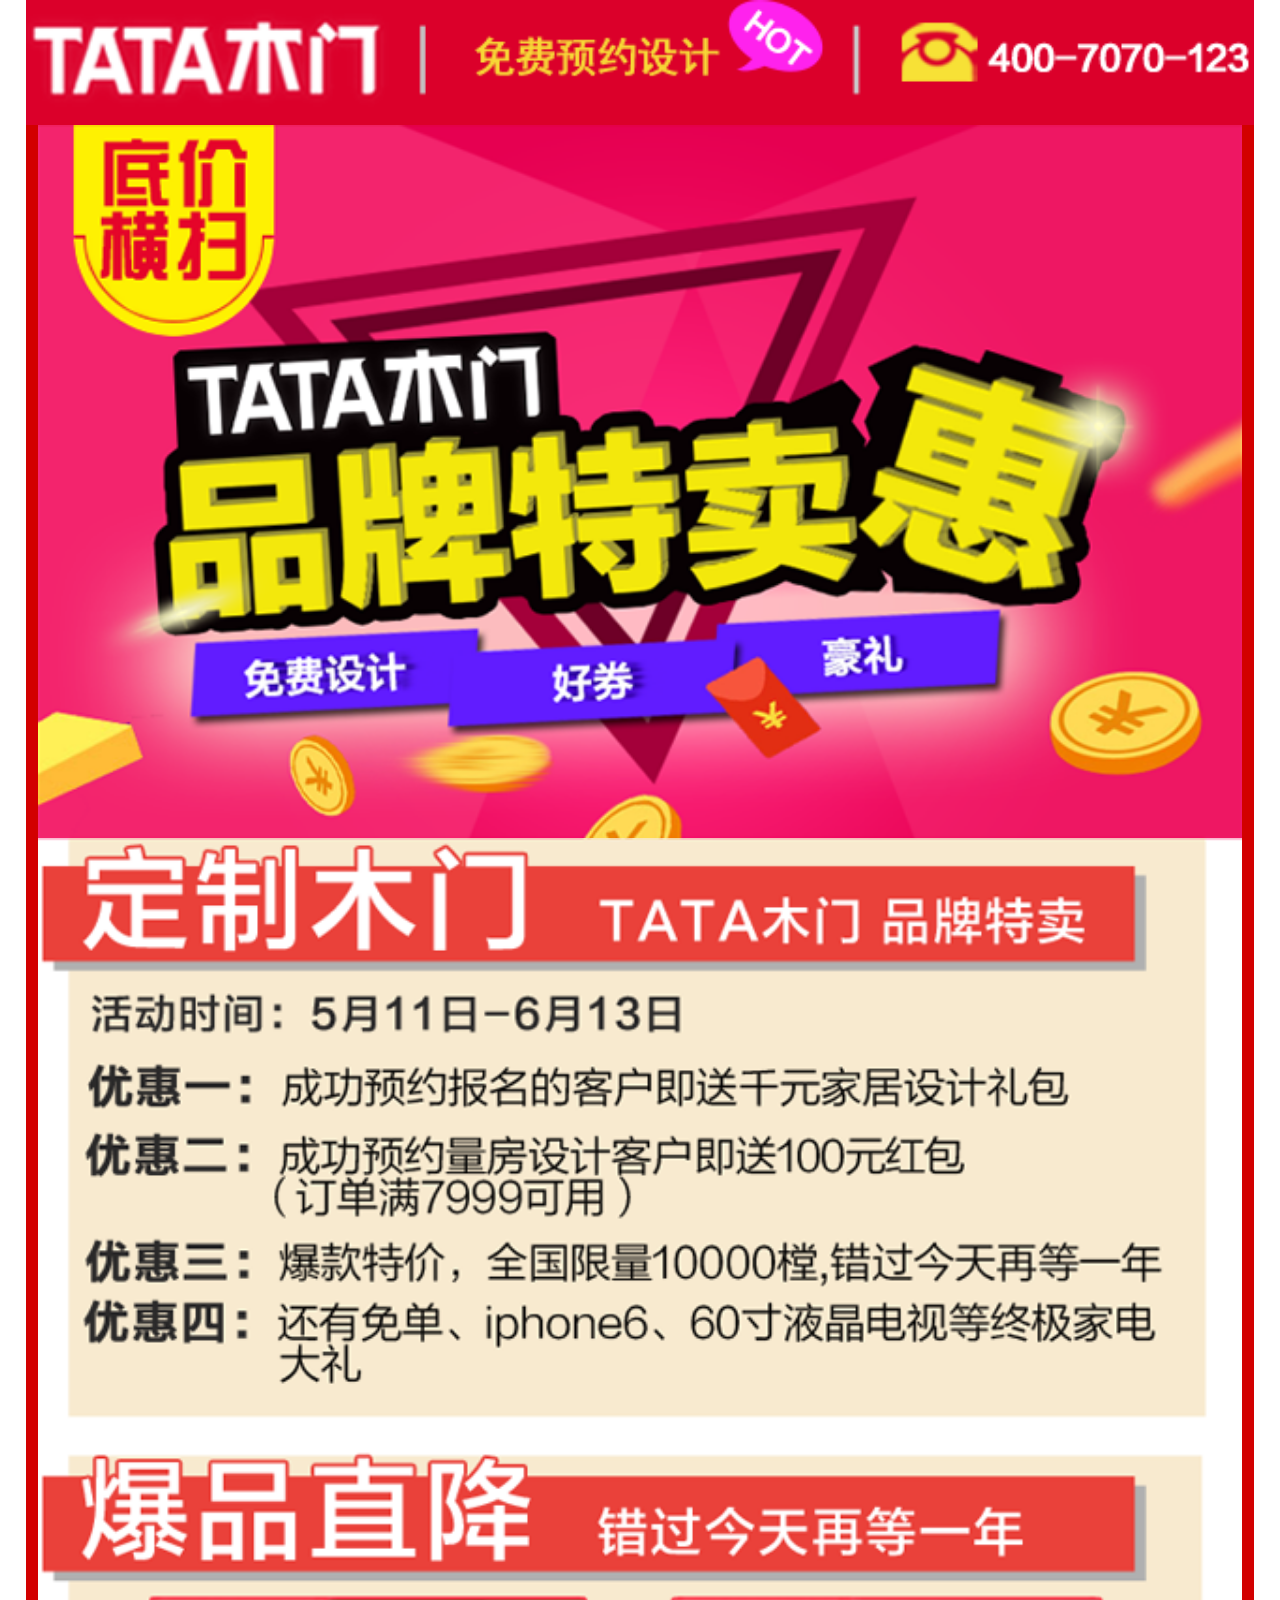
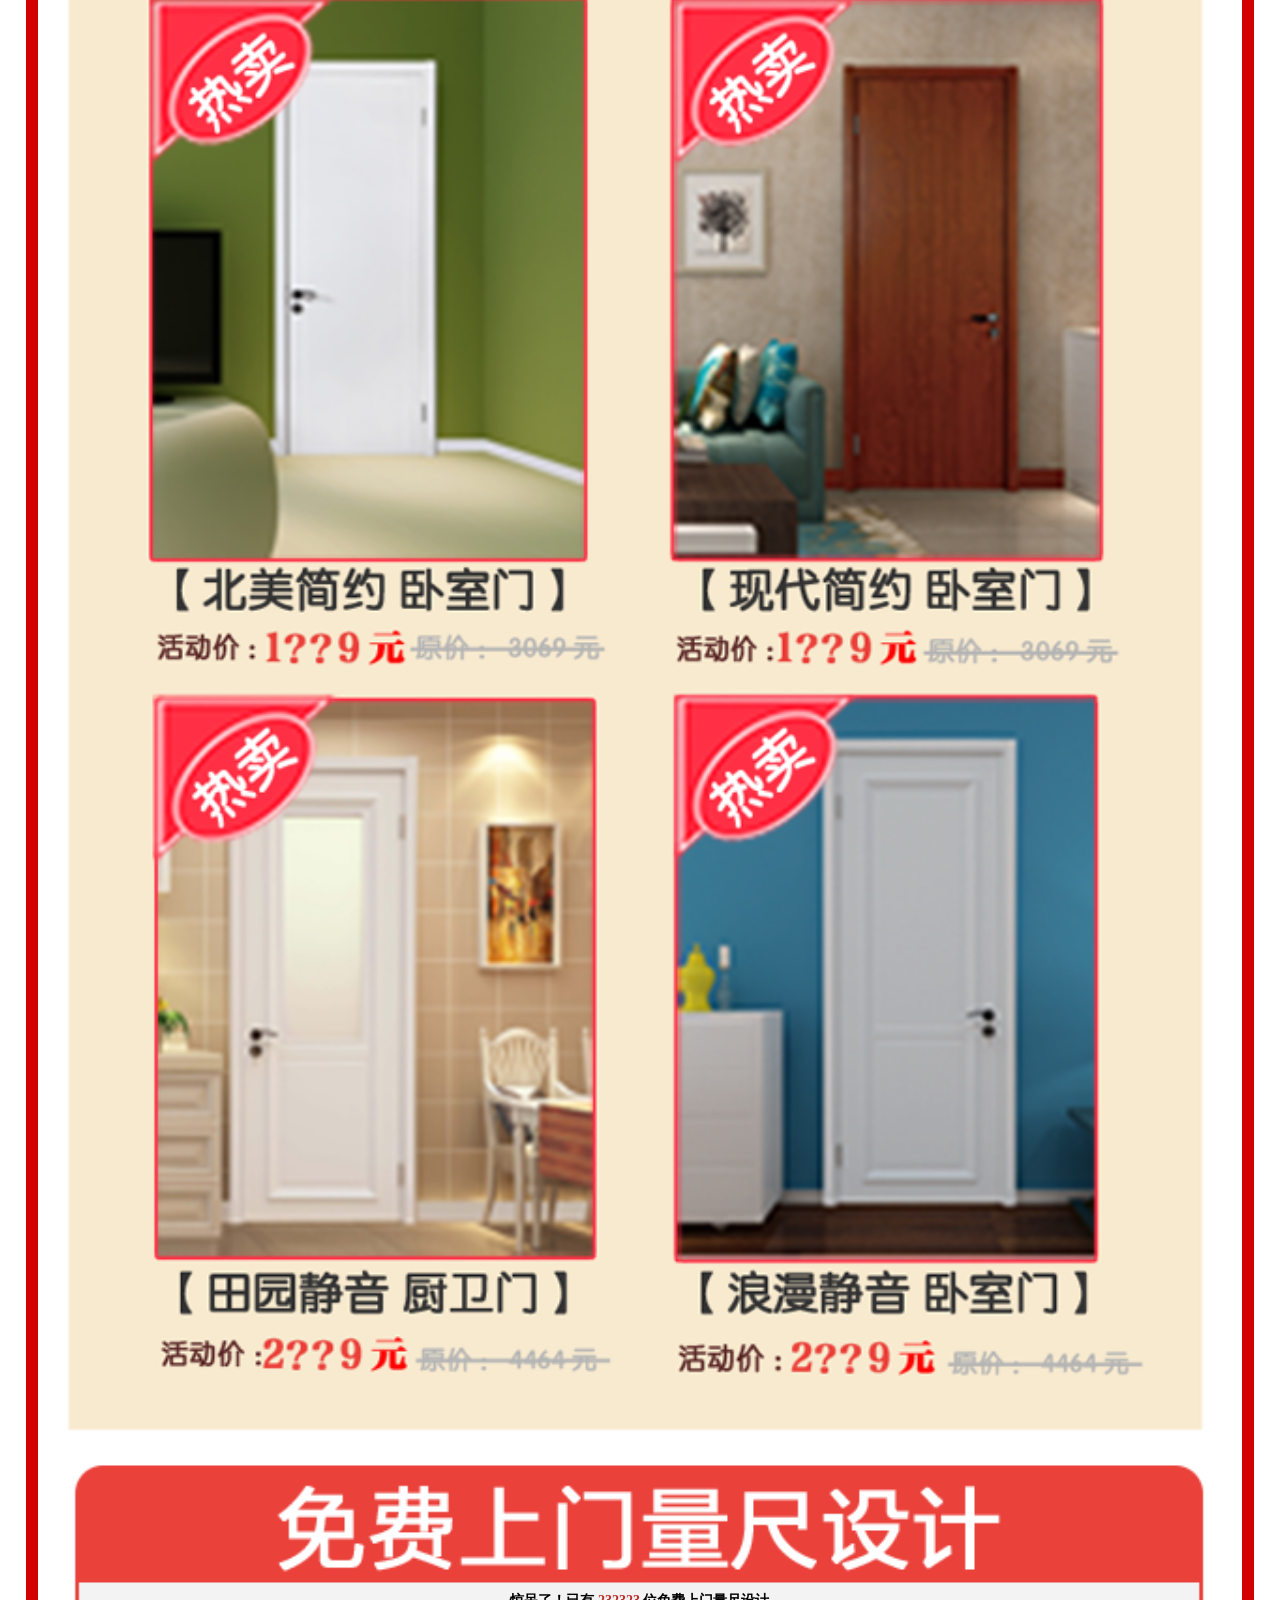
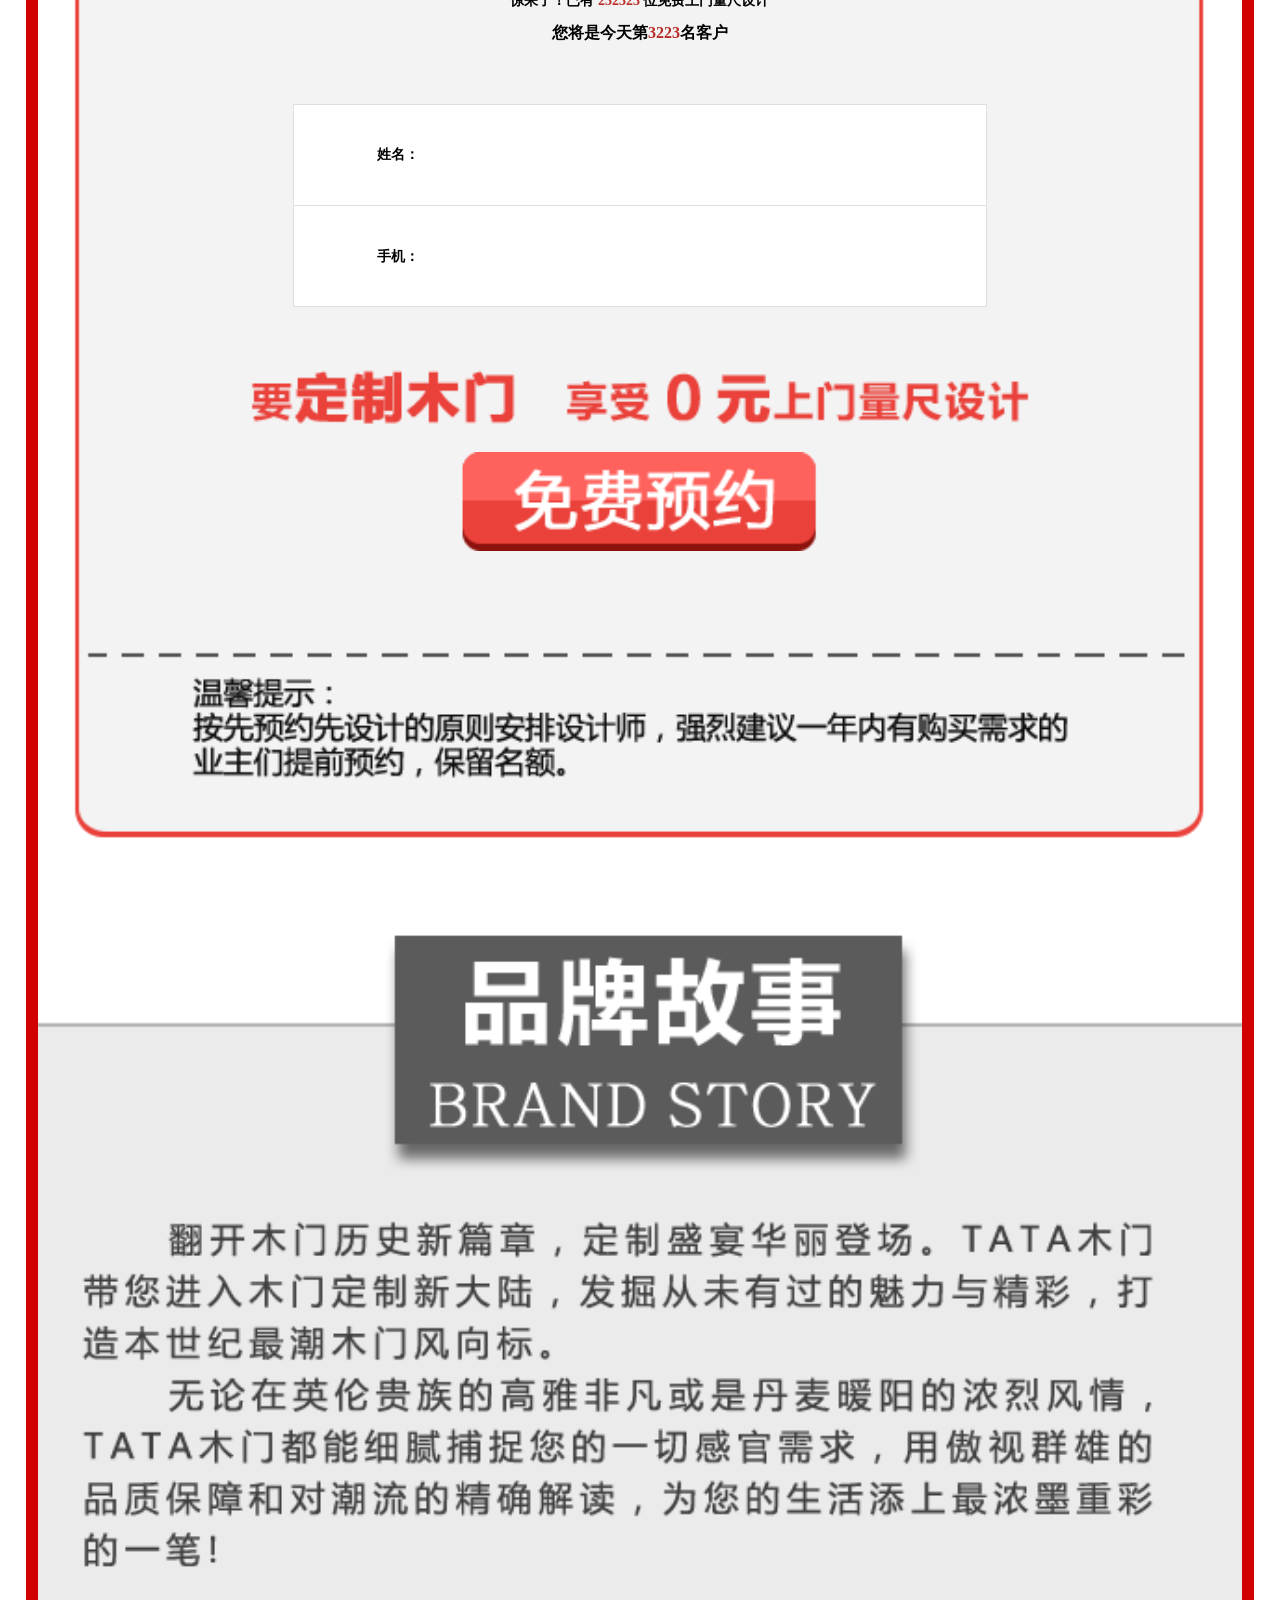
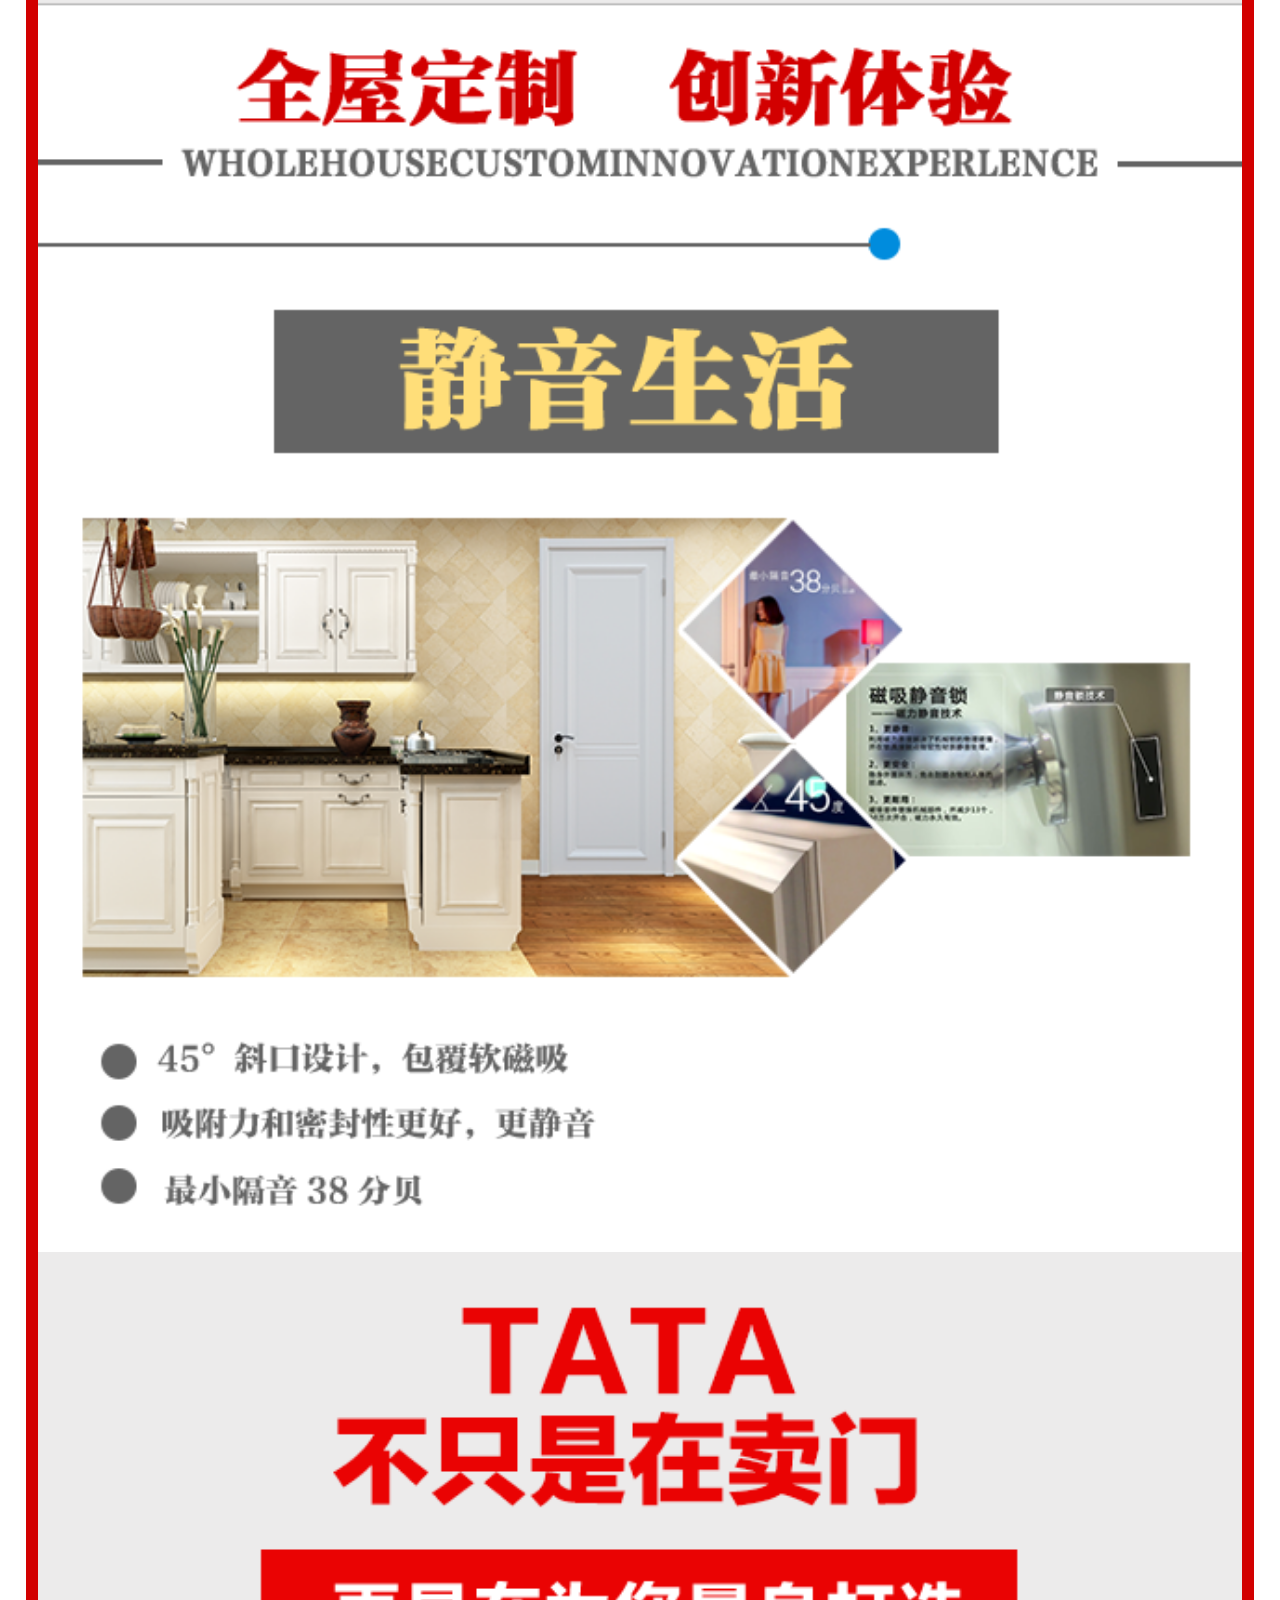
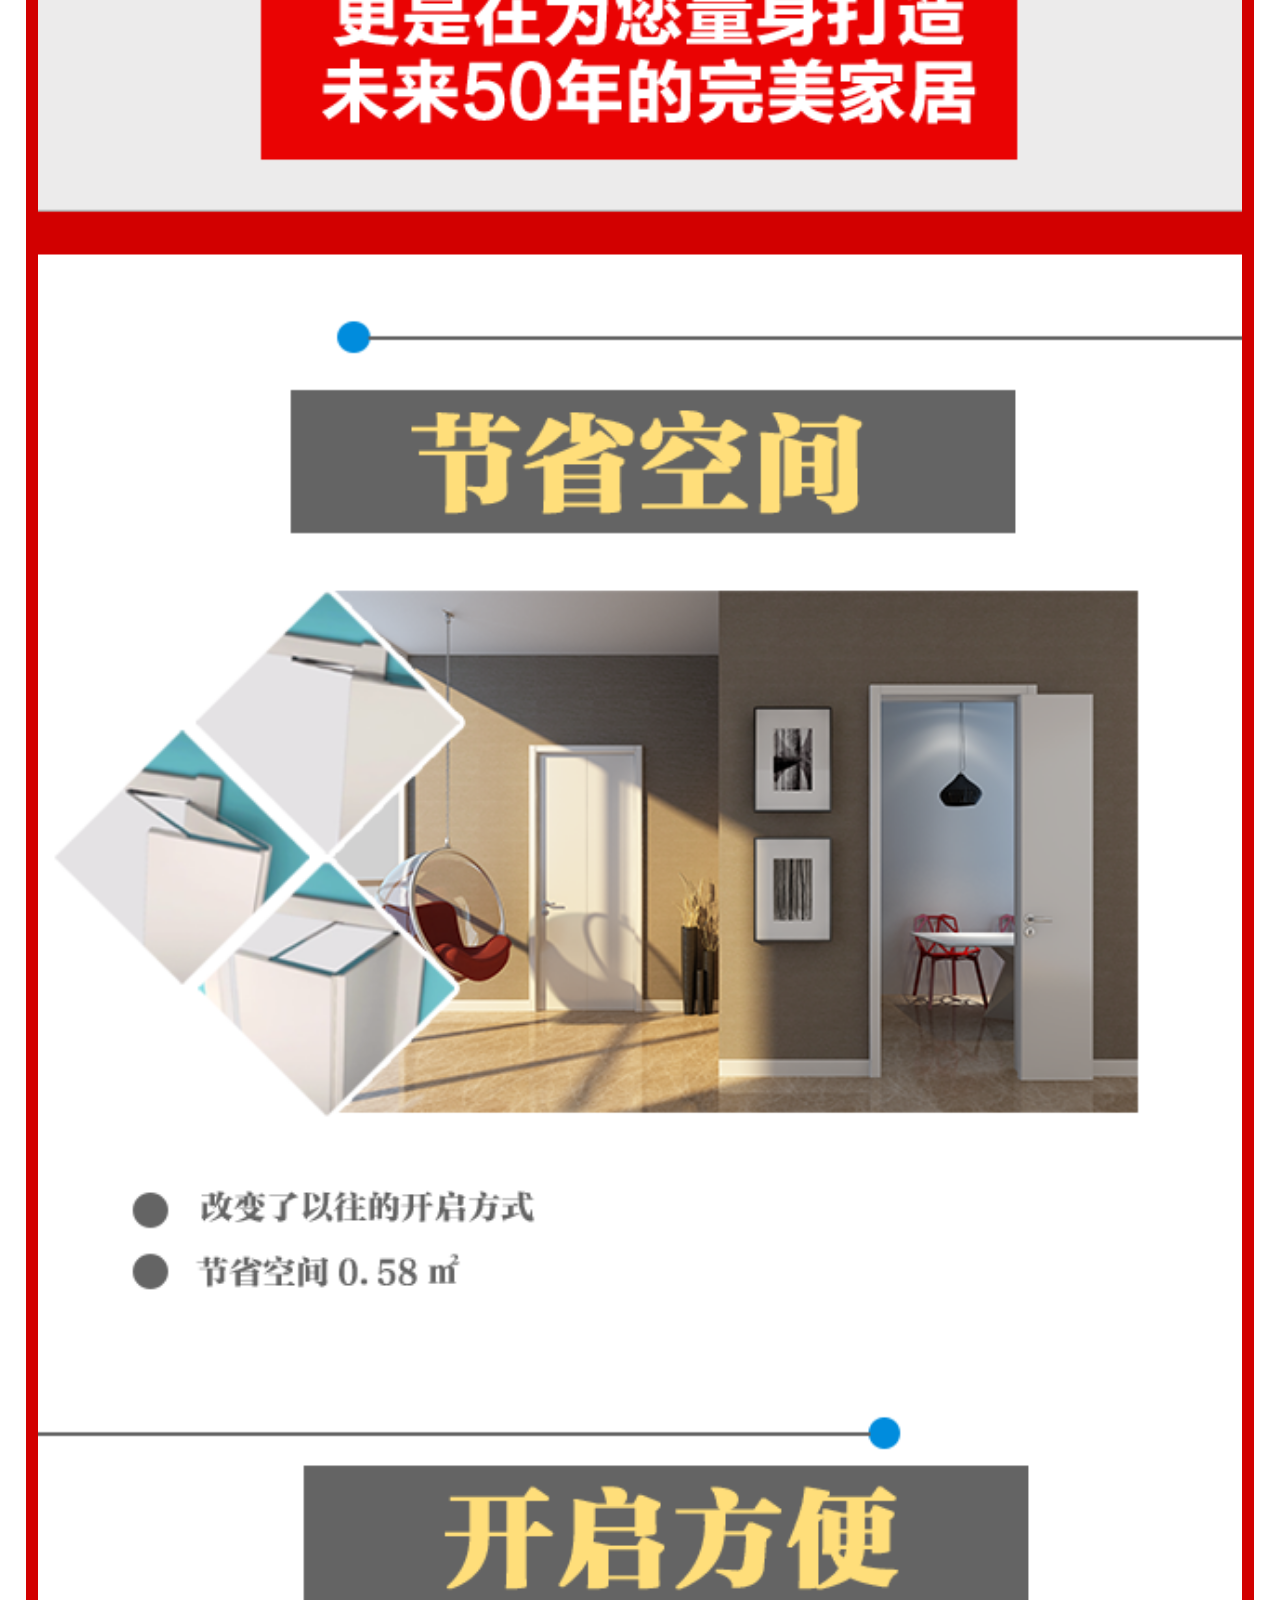
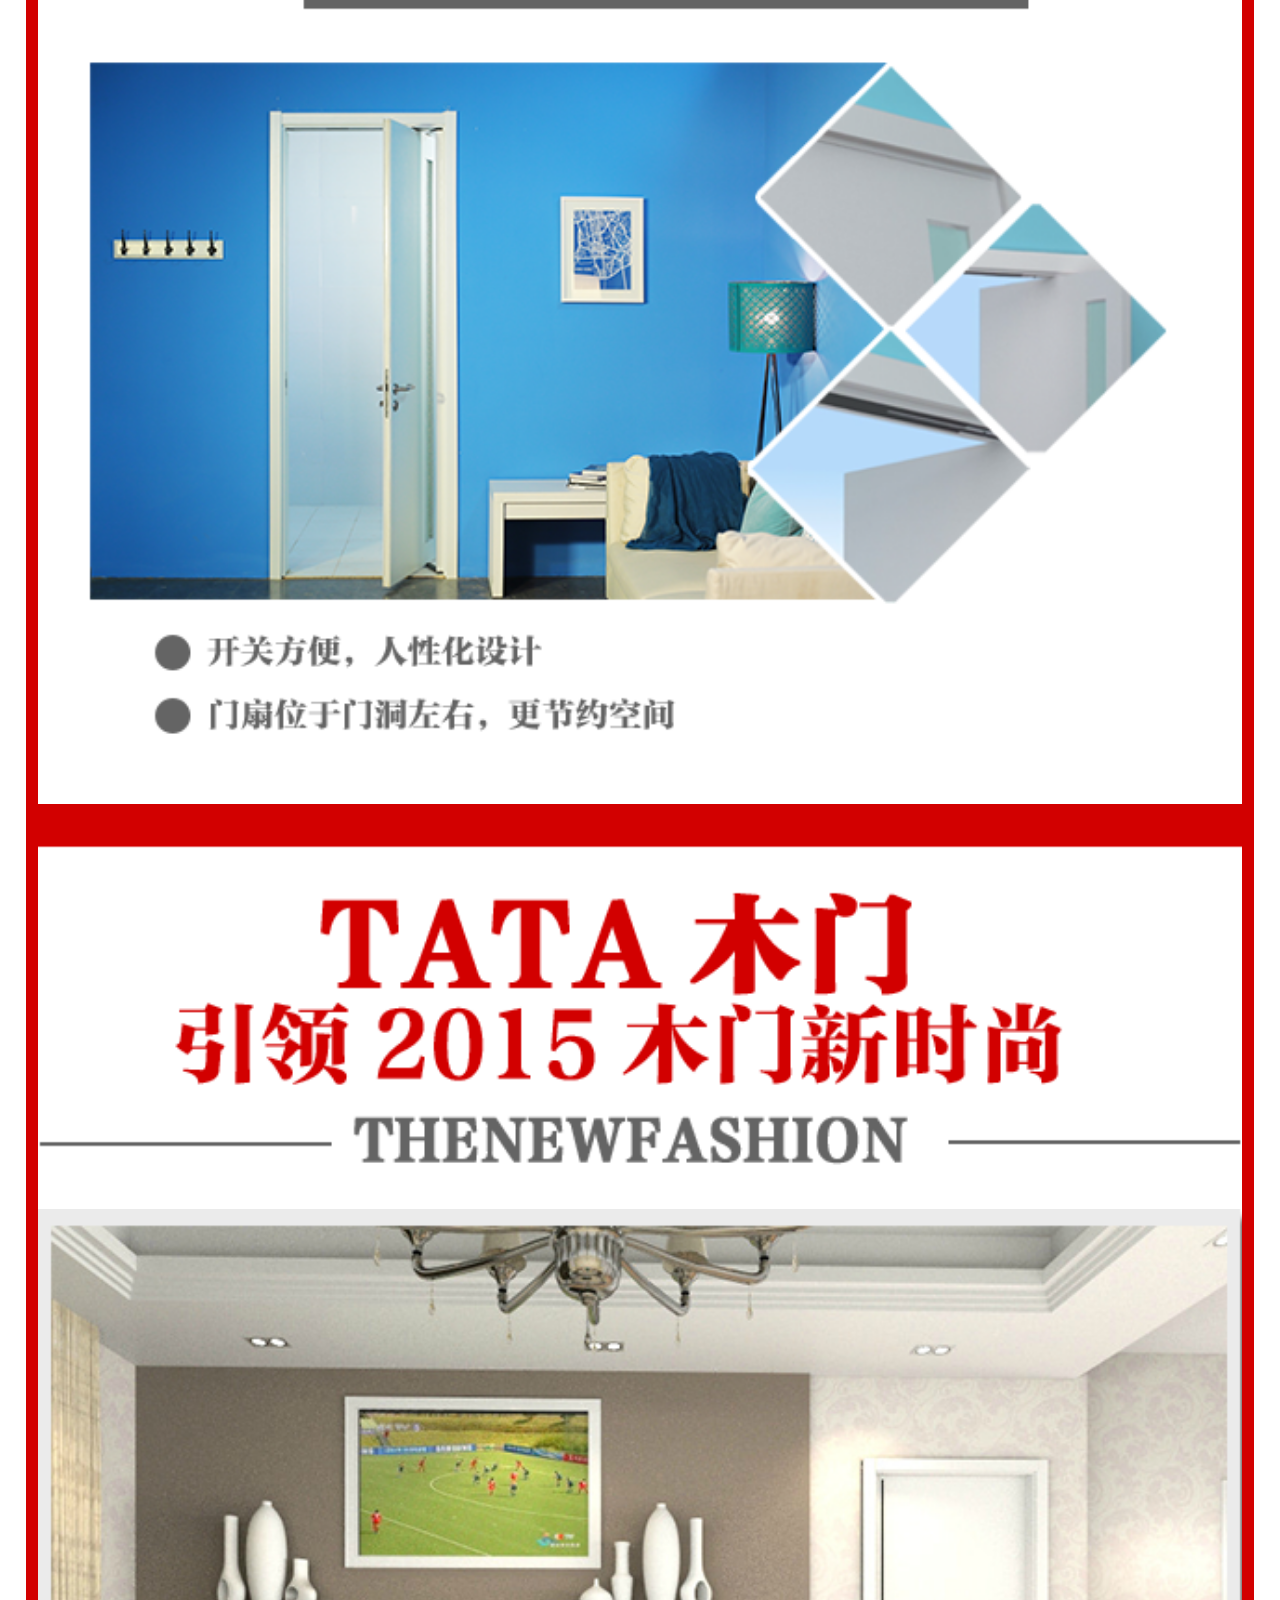
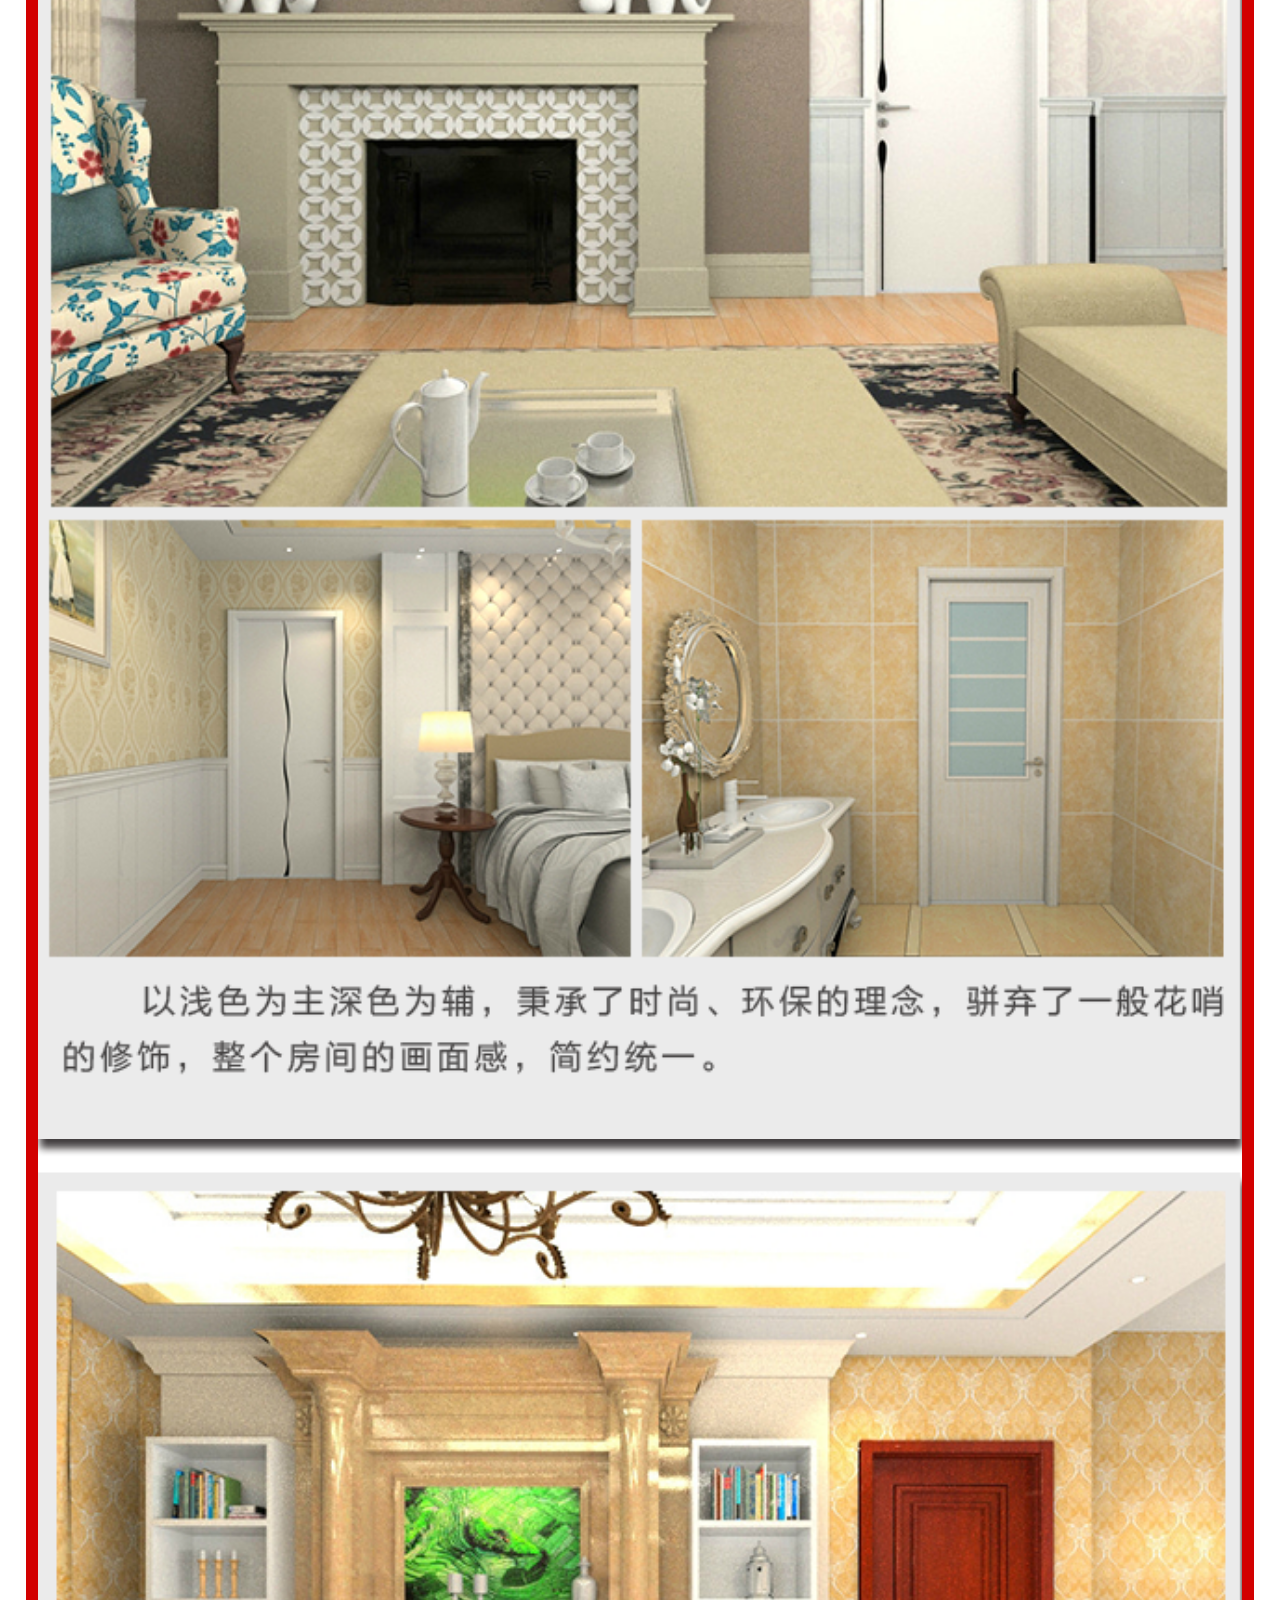
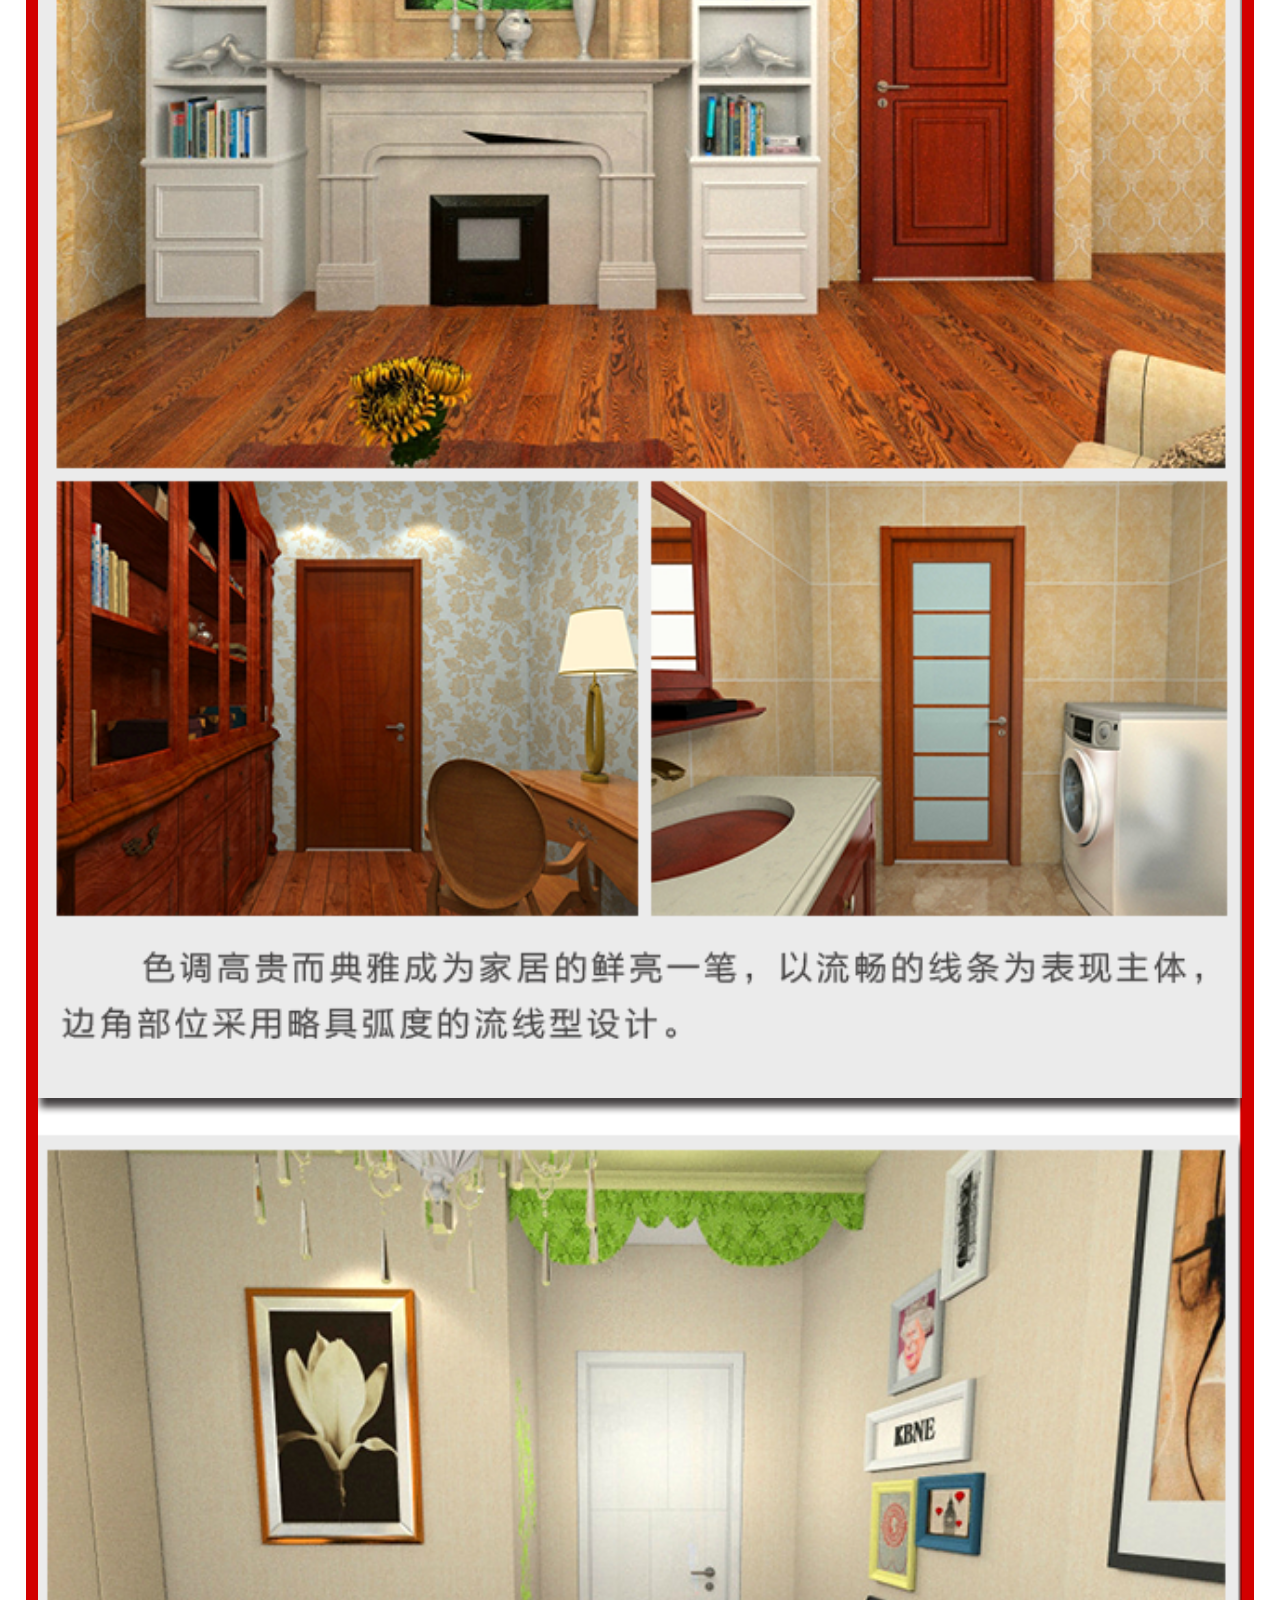
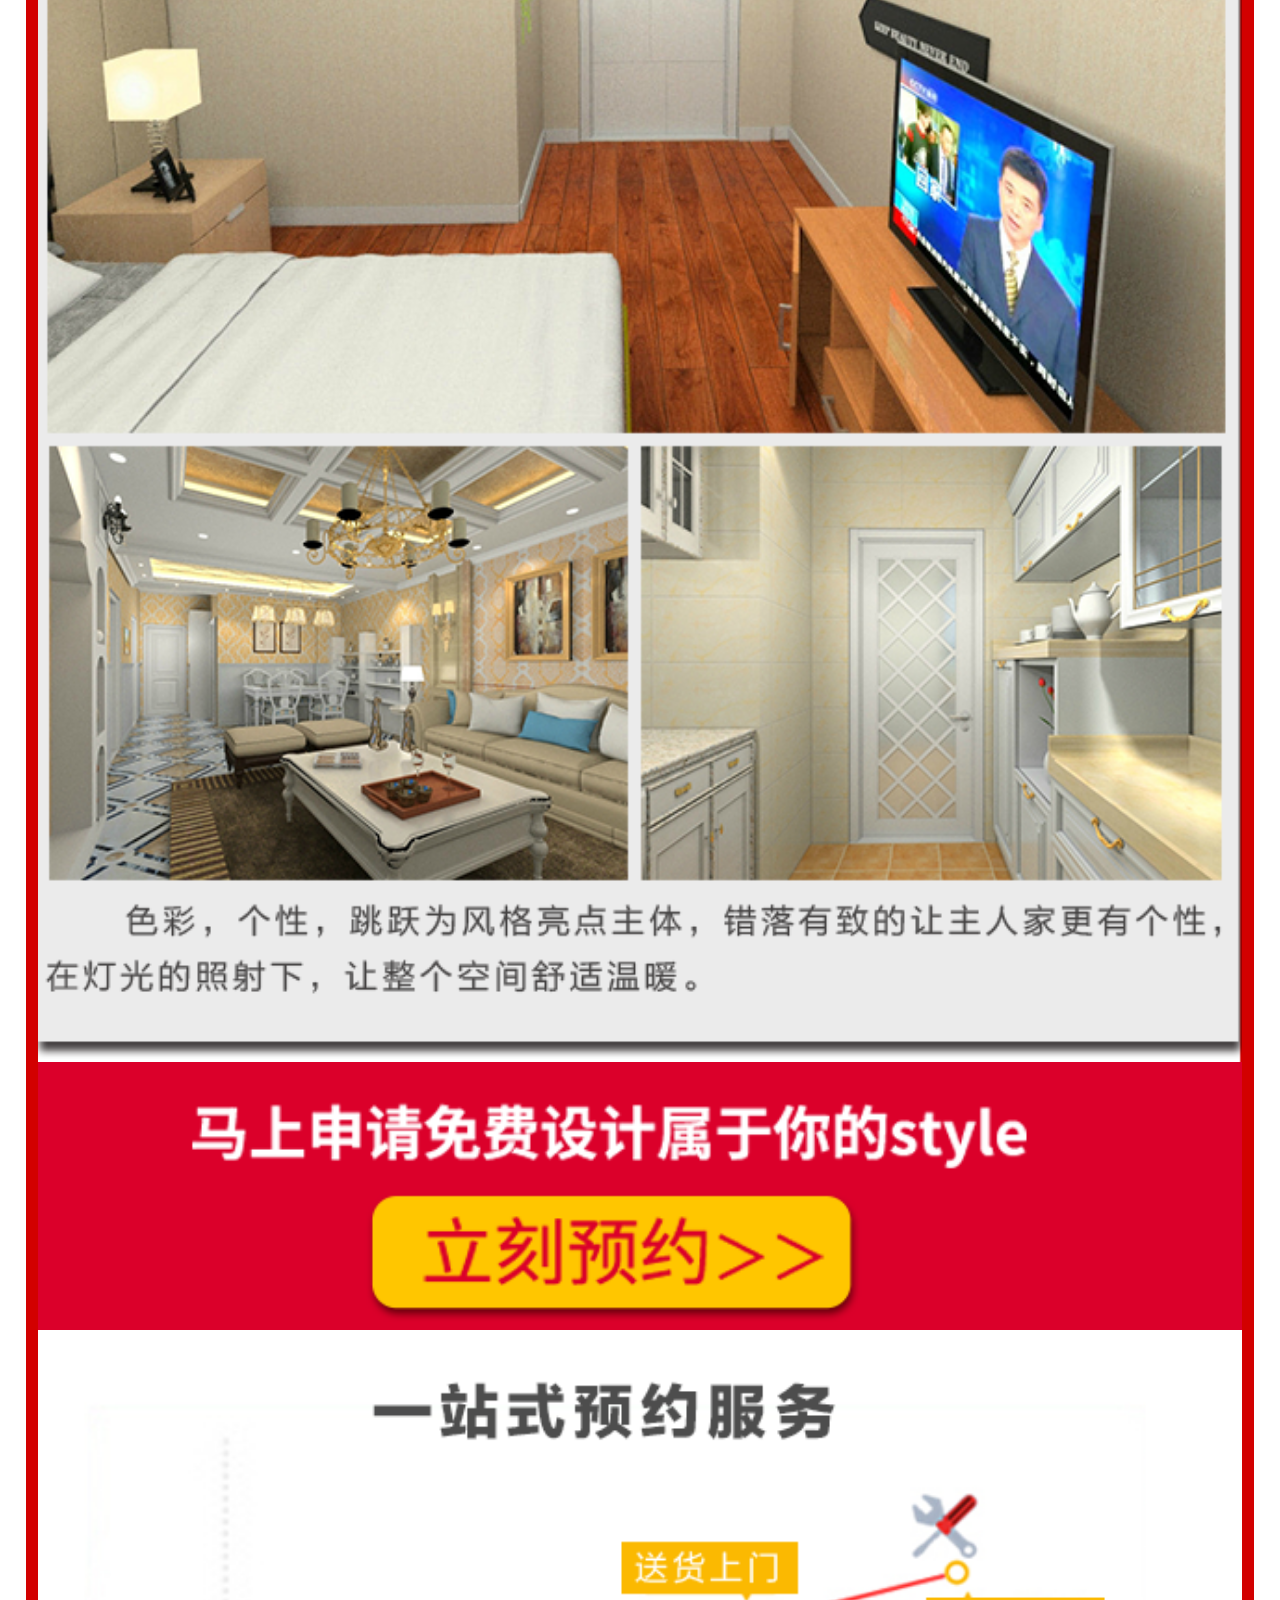
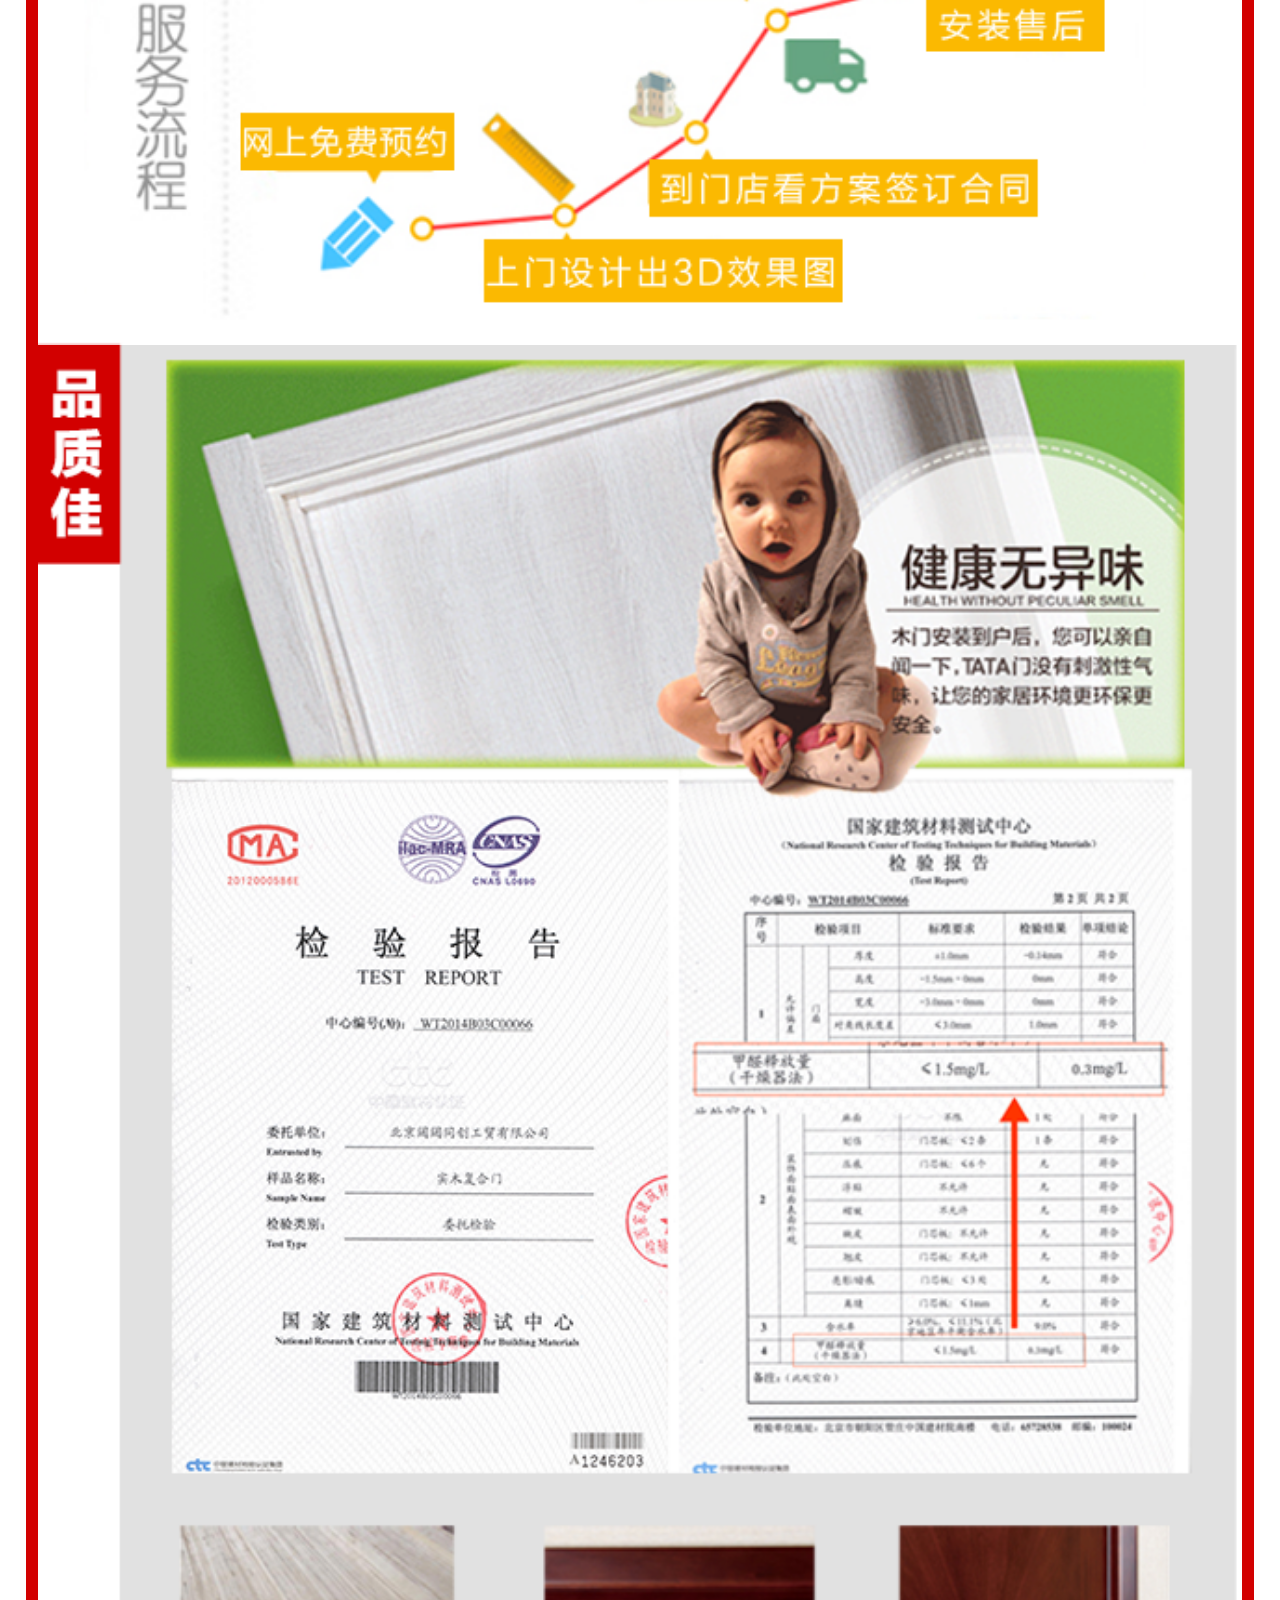
<file: index.html>
<!DOCTYPE html>
<html>

	<head>
		<meta charset="utf-8">
		<meta name="viewport" content="width=device-width, initial-scale=1, maximum-scale=1, user-scalable=no">

		<title></title>
		<link rel="stylesheet" href="css/style.css" />
		<script type="text/javascript" src="js/jquery-1.7.2.min.js"></script>
		<script type="text/javascript" src="js/jquery.phone.myvalidate.js"></script>
	</head>

	<body>
		<a href="#" id="top"></a>
		<div class="container">
			<div class="xs3">
				<a href="http://www.tata.com.cn/">
				<img src="images/5yue_p_logo.png" class="block p_100">
				</a>
			</div>
			<div class="xs3">
					<a href="#bm"><img src="images/5yue_p_mfsj.png" class="block p_100"></a>
			</div>
			<div class="xs3">
					<a href="tel:4007070123"><img src="images/5yue_p_phone.png" class="block p_100"></a>
			</div>
		</div>
		
		
		<div class="container container_bk">
			<div class="c_box over  margin_auto">
				<img src="images/5yue_p_06.png" class=" block p_100">
			</div>
			<div class="c_box over  margin_auto">
				<img src="images/5yue_p_07.png" class=" block p_100">
			</div>
			<div class="c_box over  margin_auto  relative">
				<img src="images/5yue_p_08.png" class=" block p_100">
				<a href="http://www.tata.com.cn/index.php/product-658.html" class="cp1 block absolute"></a>
				<a href="http://www.tata.com.cn/index.php/product-679.html" class="cp2 block absolute"></a>
				<a href="http://www.tata.com.cn/index.php/product-768.html" class="cp3 block absolute"></a>
				<a href="http://www.tata.com.cn/index.php/product-767.html" class="cp4 block absolute"></a>
			</div>
			<div class="c_box over  margin_auto bm relative">
				<a href="" id="bm"></a>
				<img src="images/5yue_p_09.png" class=" block p_100">
				<div class="bmform">
					<p class="bmrs">惊呆了！已有<span class="color_red"> 232323</span> 位免费上门量尺设计</p>
					<p class="bmkh"><strong>您将是今天第<span class="color_red">3223</span>名客户</strong>
					</p>
					<div class="bmform_box over">
						<form id="register1">
							<table>
								<tr>
									<td width="30%"><strong>姓名：</strong>
									</td>
									<td width="70%">
										<input type="text" value="" class="bmform_box_text" data-check="required,username">
									</td>
								</tr>
								<tr>
									<td width="30%"><strong>手机：</strong>
									</td>
									<td width="70%">
										<input type="text" value="" class="bmform_box_text" data-check="required,tel">
									</td>
								</tr>
							</table>
						</form>
					</div>
					<img src="images/5yue_p_bm_mes.png" class="block margin_auto bm_mes_img">

					<a href="javascrip:void(0)" id="sub_btn">
						<img src="images/5yue_p_sub.png" class=" block margin_auto">
					</a>
				</div>

			</div>
			<div class="c_box over  margin_auto">
				<img src="images/5yue_p_09-08.png" class=" block p_100">
			</div>
			<div class="c_box over  margin_auto">
				<img src="images/5yue_p_10.png" class=" block p_100">
			</div>
			<div class="c_box over  margin_auto">
				<img src="images/5yue_p_11.png" class=" block p_100">
			</div>
			<div class="c_box over  margin_auto">
				<img src="images/5yue_p_12.png" class=" block p_100">
			</div>
			<div class="c_box over  margin_auto">
				<img src="images/5yue_p_13.png" class=" block p_100">
			</div>
			<div class="c_box over  margin_auto">
				<img src="images/5yue_p_14.png" class=" block p_100">
			</div>
			<div class="c_box over  margin_auto">
				<img src="images/5yue_p_15.png" class=" block p_100">
			</div>
			<div class="c_box over  margin_auto">
				<img src="images/5yue_p_18.png" class=" block p_100">
			</div>
			<div class="c_box over  margin_auto">
				<img src="images/5yue_p_19.png" class=" block p_100">
			</div>
			<div class="c_box over  margin_auto">
				<a href="#bm">
					<img src="images/5yue_p_20.png" class=" block p_100">
				</a>
			</div>
			<div class="c_box over  margin_auto">
				<img src="images/5yue_p_21.png" class=" block p_100">
			</div>
			<div class="c_box over  margin_auto">
				<img src="images/5yue_p_22.png" class=" block p_100">
			</div>
			<div class="c_box over  margin_auto">
				<img src="images/5yue_p_23.png" class=" block p_100">
			</div>
			<div class="c_box over  margin_auto">
				<img src="images/5yue_p_24.png" class=" block p_100">
			</div>
			<div class="c_box over  margin_auto">
				<img src="images/5yue_p_25.png" class=" block p_100">
			</div>
			<div class="c_box over  margin_auto">
				<img src="images/5yue_p_26.png" class=" block p_100">
			</div>
			<div class="c_box over  margin_auto">
				<img src="images/5yue_p_27.png" class=" block p_100">
			</div>
		</div>
		<div class="container">
			<a href="#top">
				<img src="images/5yue_p_28.png" class="p_100 block">
			</a>
		</div>
		<script>
			form_validate("#register1")
			$("#sub_btn").click(function() {
				$("#register1 input[type='text']").trigger('blur');
				//				if ($("#province").val() == 0) {
				//					$("#area_error").addClass("error_yellow").html("请选择城市")
				//				}
				if ($("#register1").find(".error_red").length > 0) {
					return false
				} else {
					$.ajax({
						type: "get",
						url: "http://www.baidu.com",
						success: function(data) {
							//							if (data.msg == success) {
							alert("报名成功")
								//							} else {
								//								alert("报名失败")
								//							}
						},
						error: function() {
							alert("提交出现错误")
							var number_text = $("#number_yue").html()
							$("#number_yue").html(parseInt(number_text) + 1)
						}
					});
				}
			})
		</script>

		<script type="text/javascript" charset="utf-8" src="http://lead.soperson.com/20000163/10047314.js"></script>

	</body>

</html>
</file>
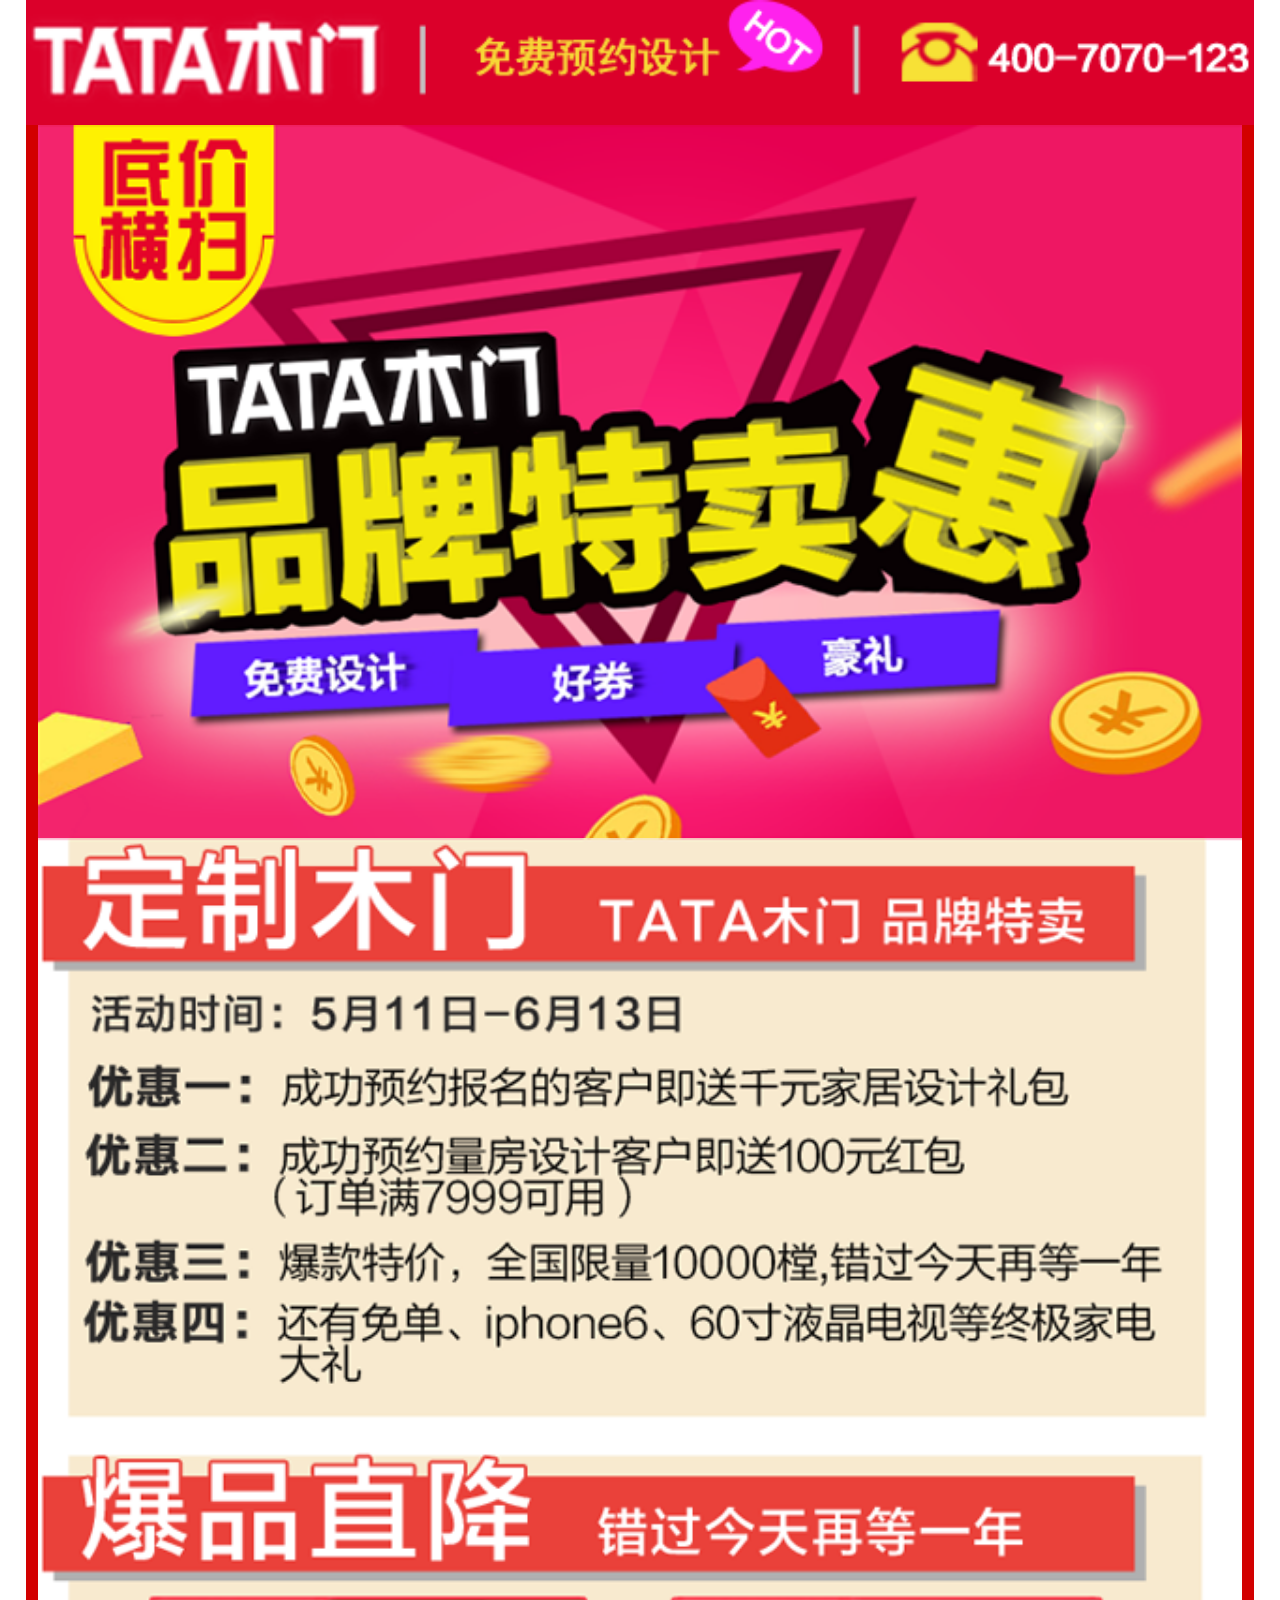
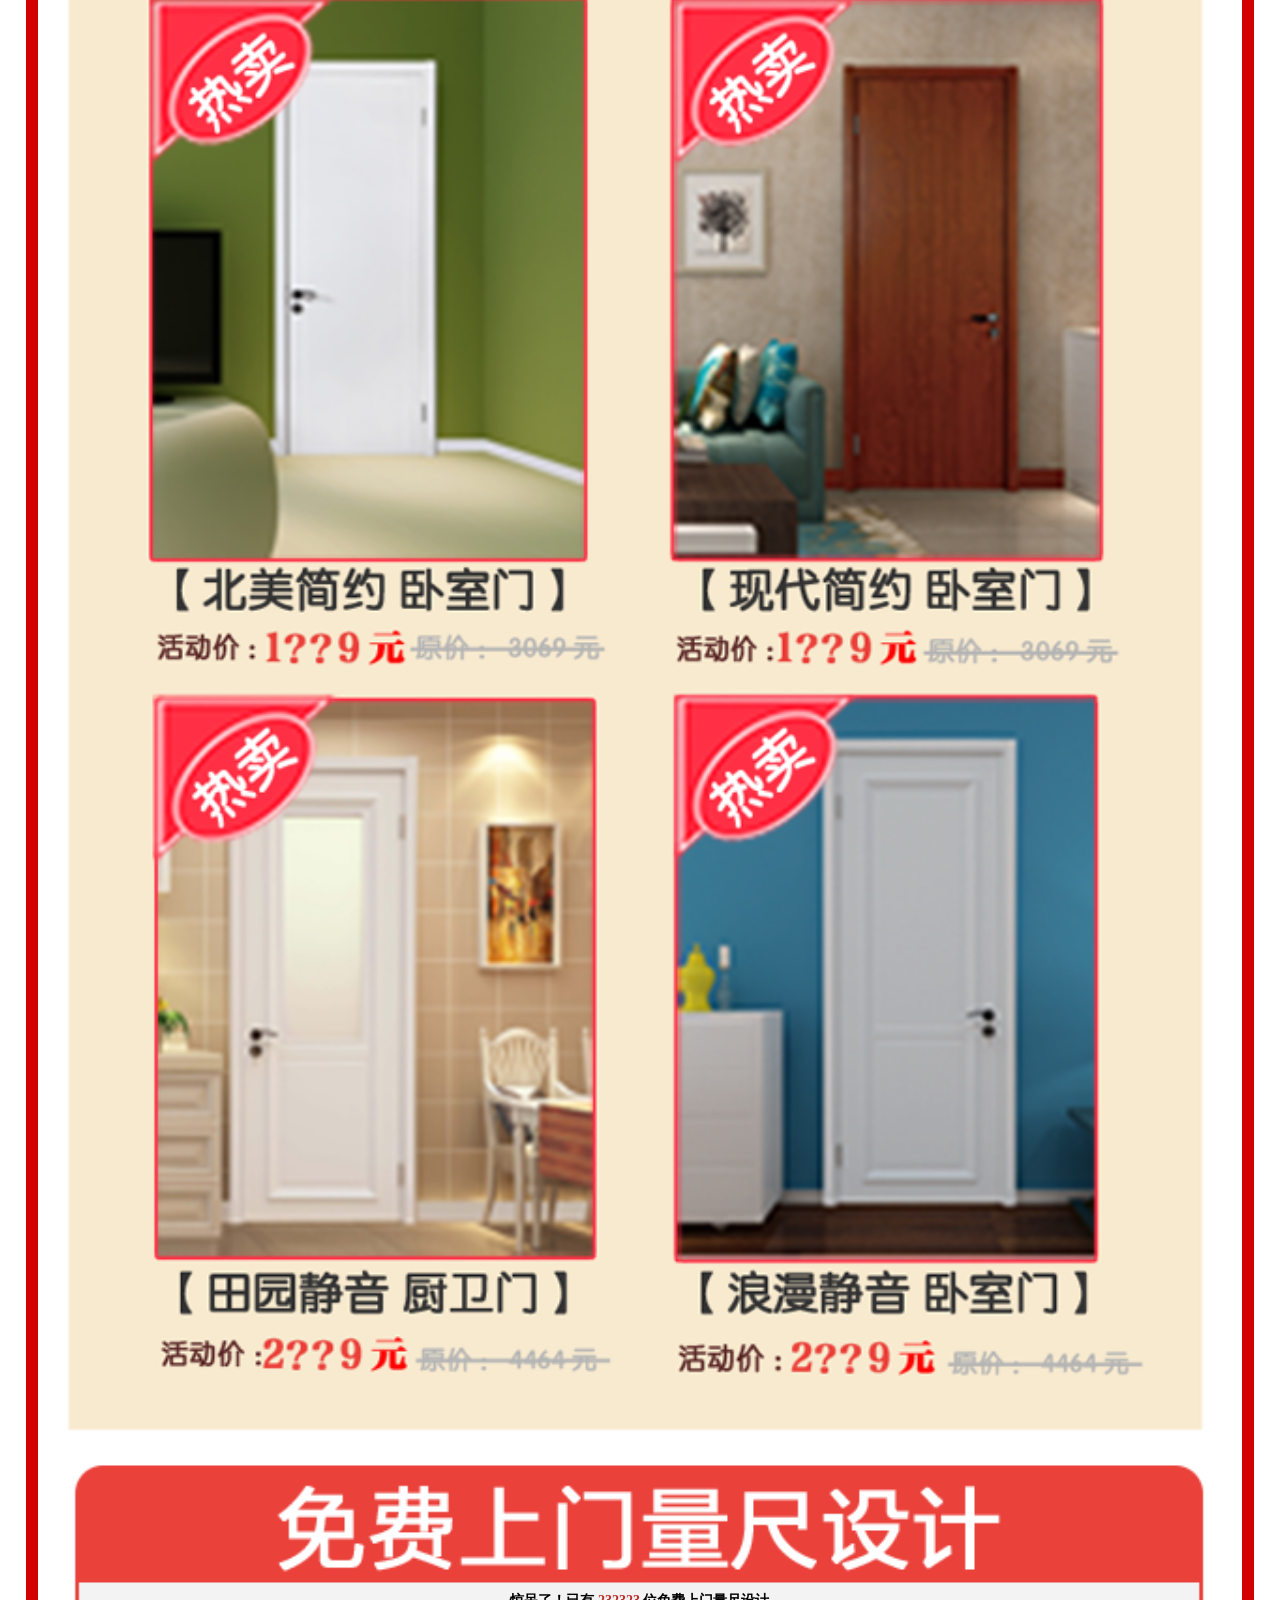
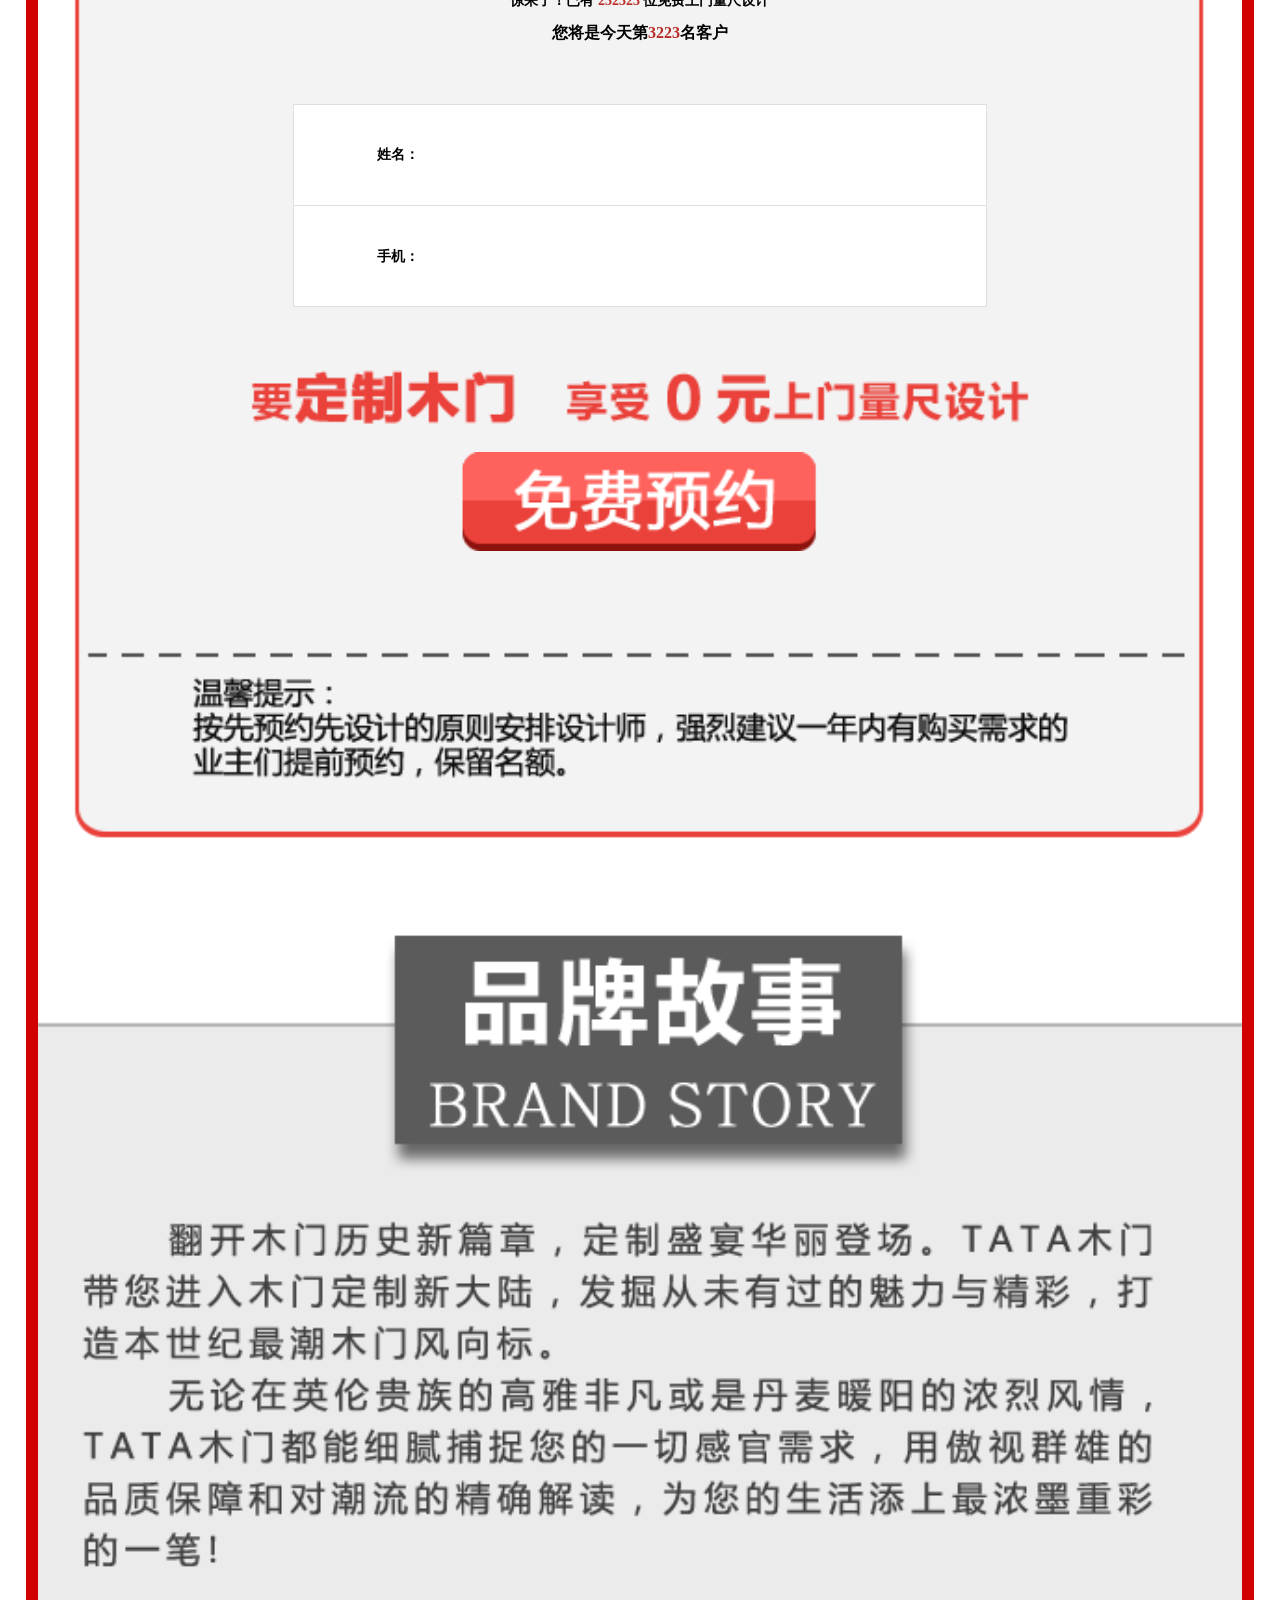
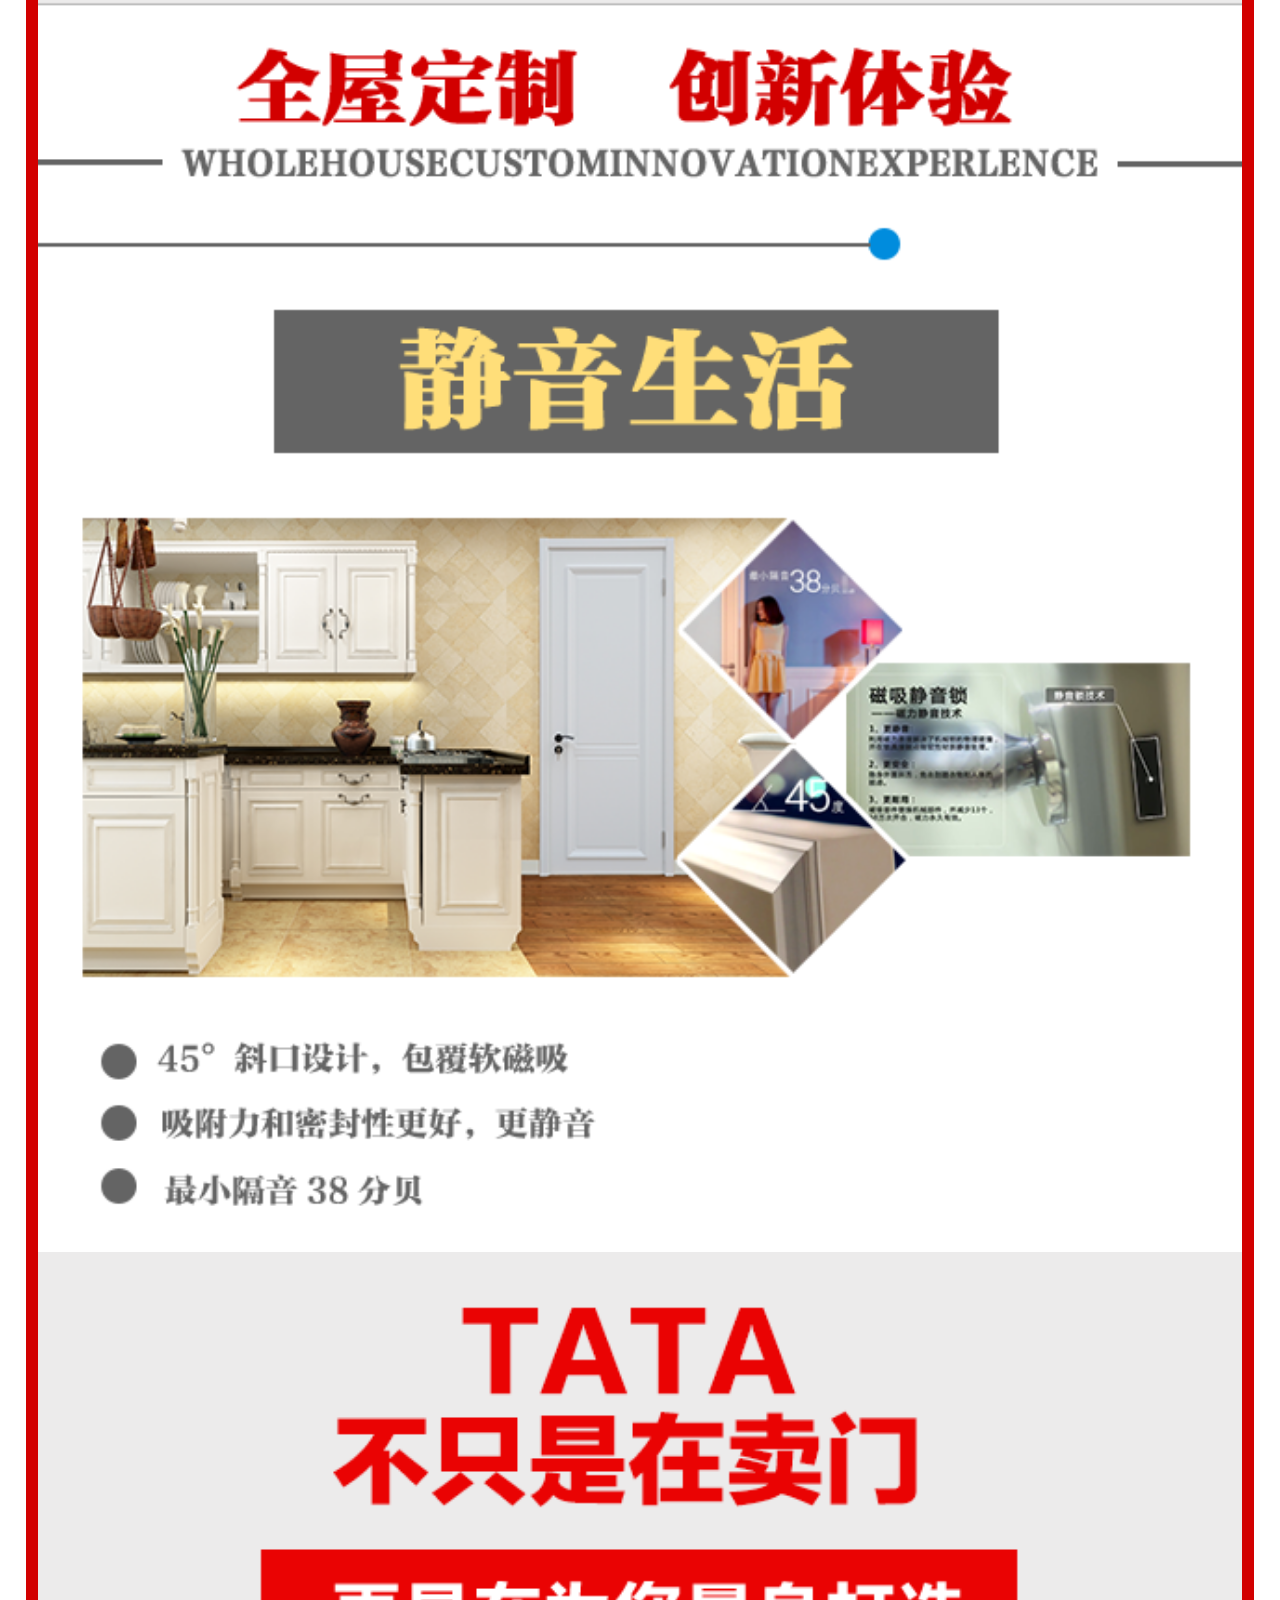
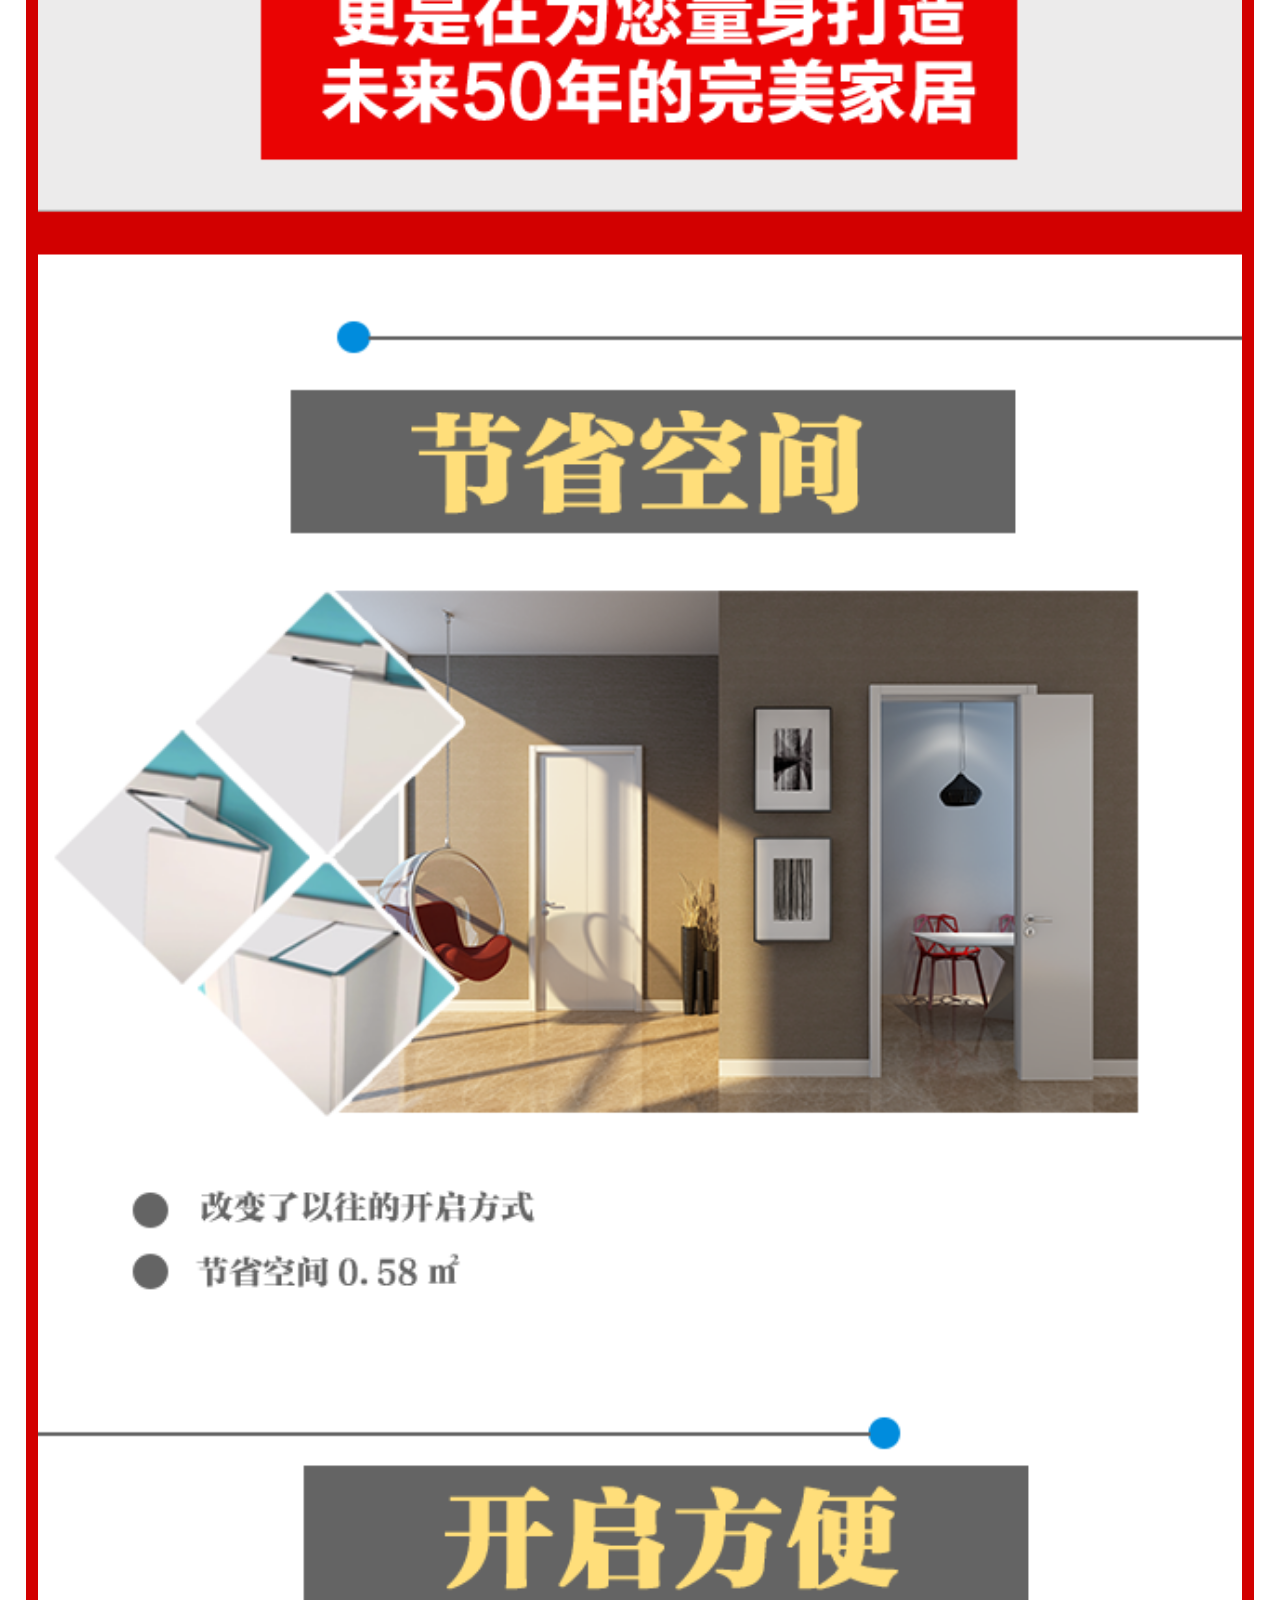
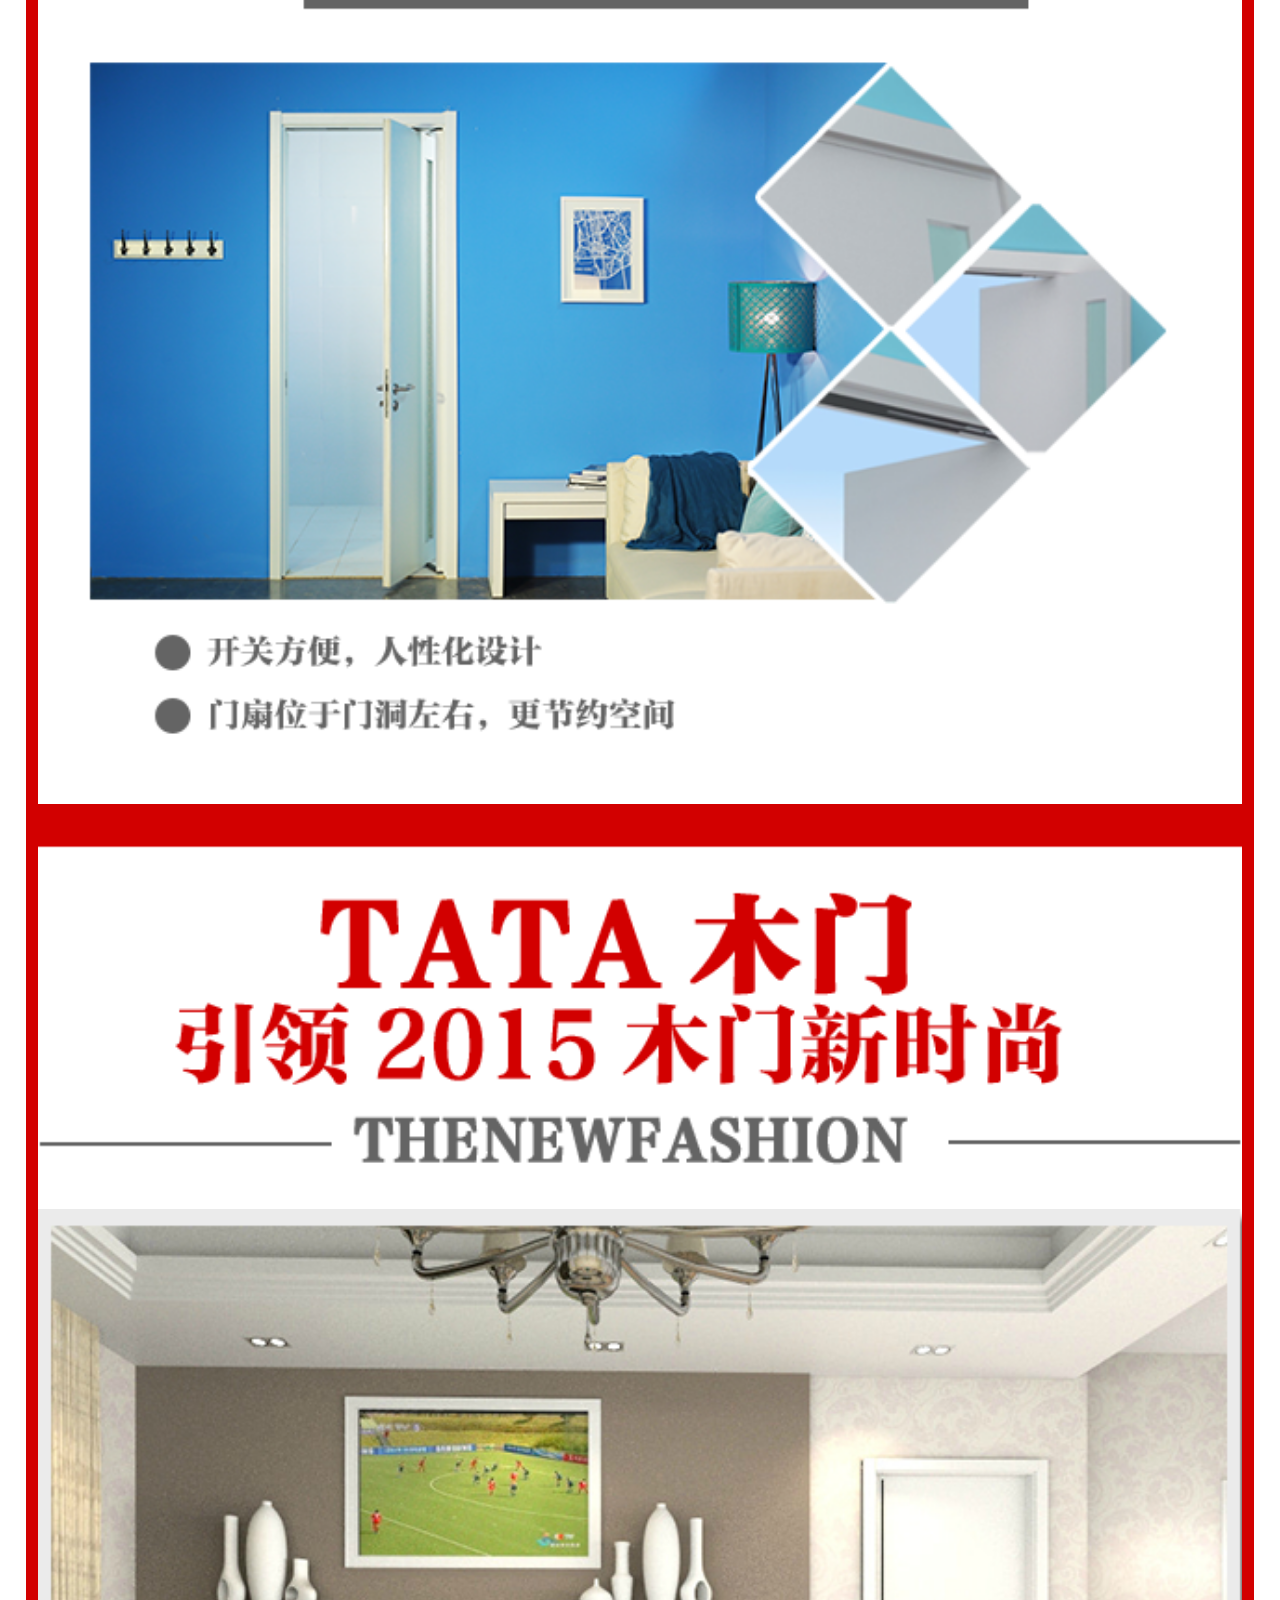
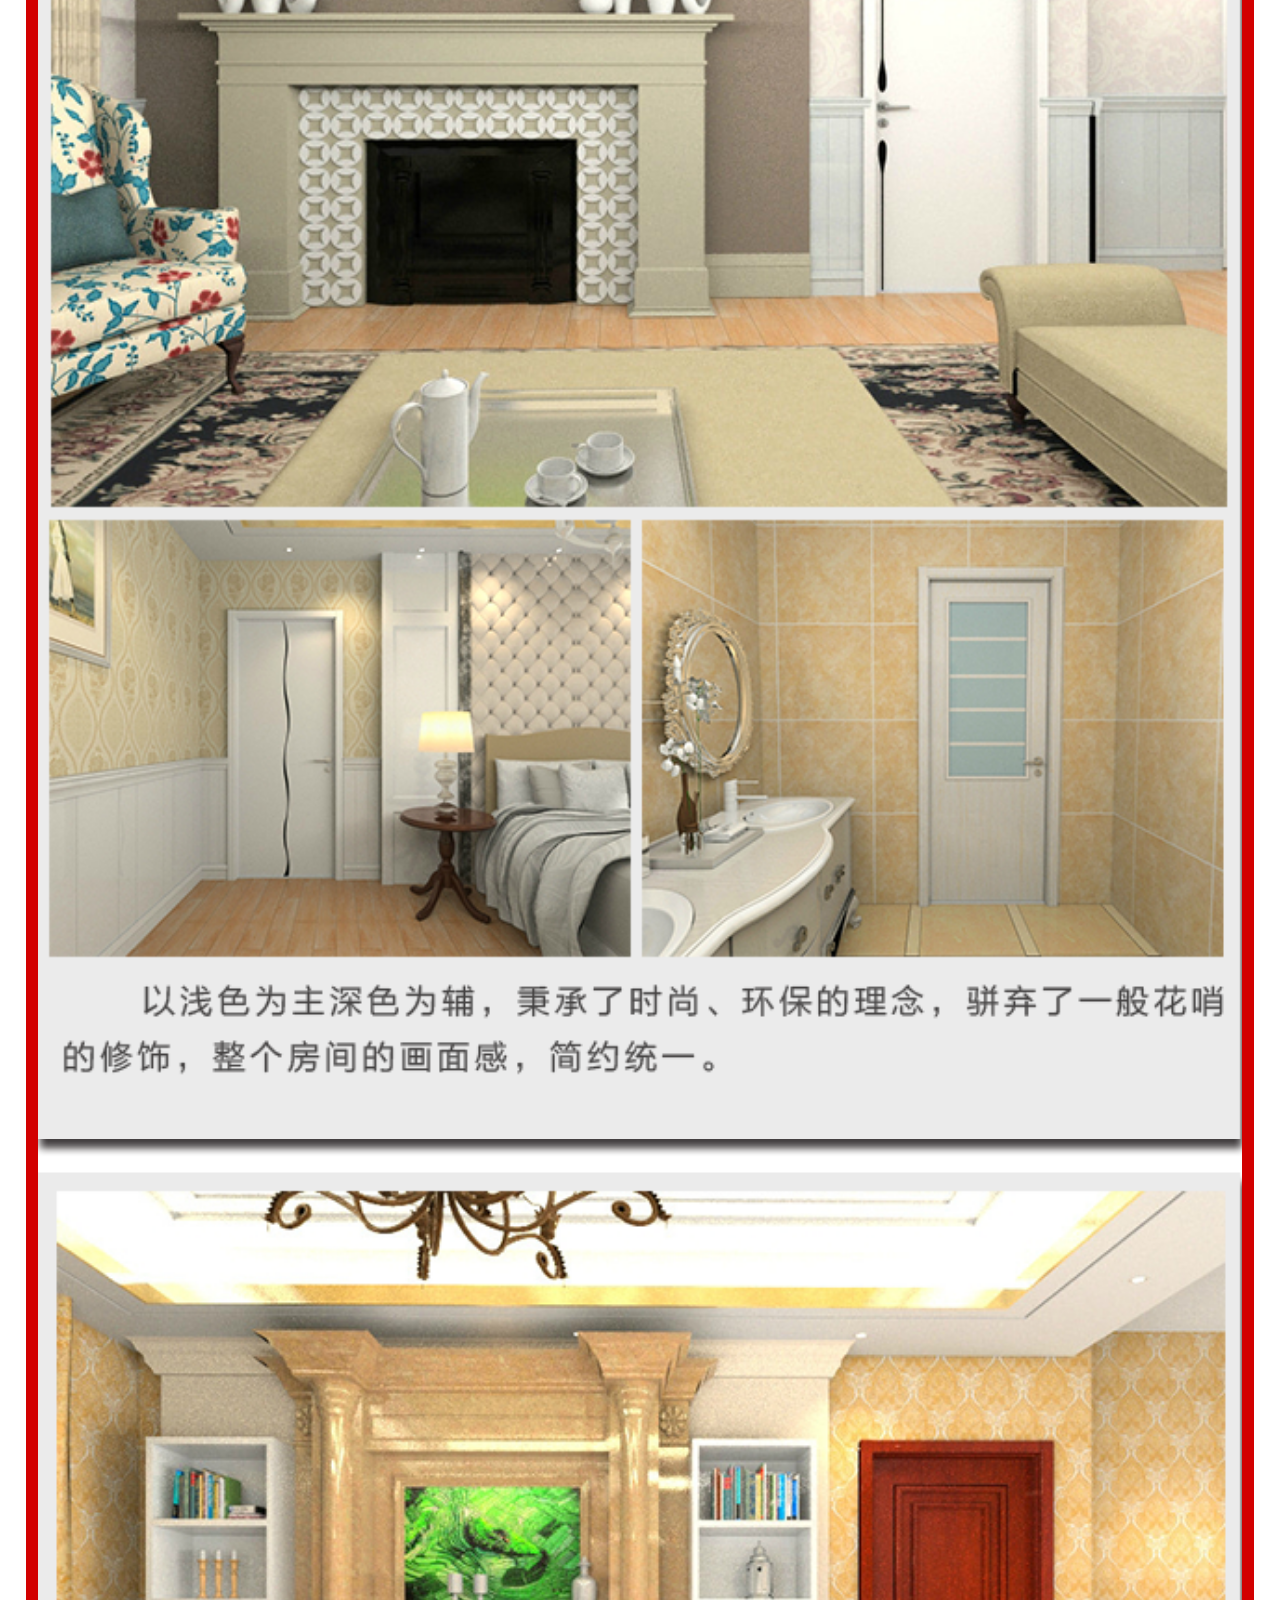
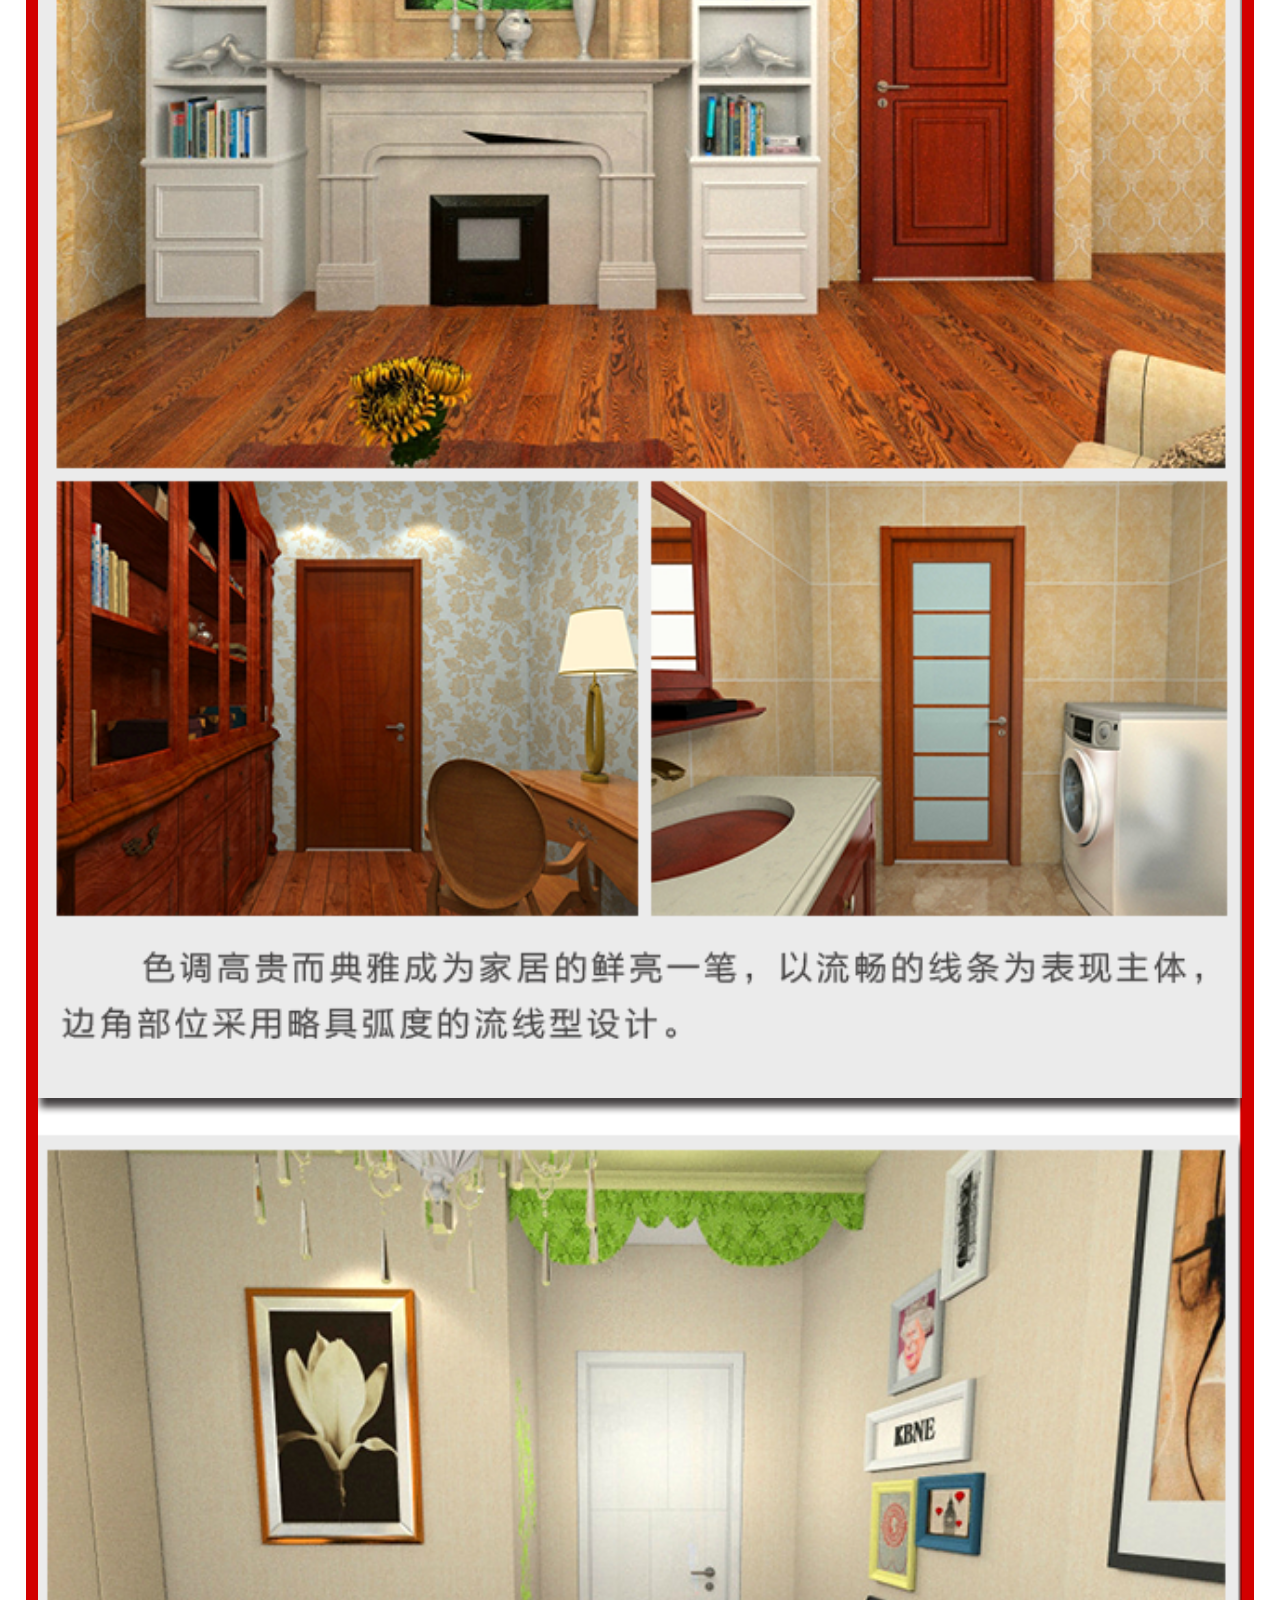
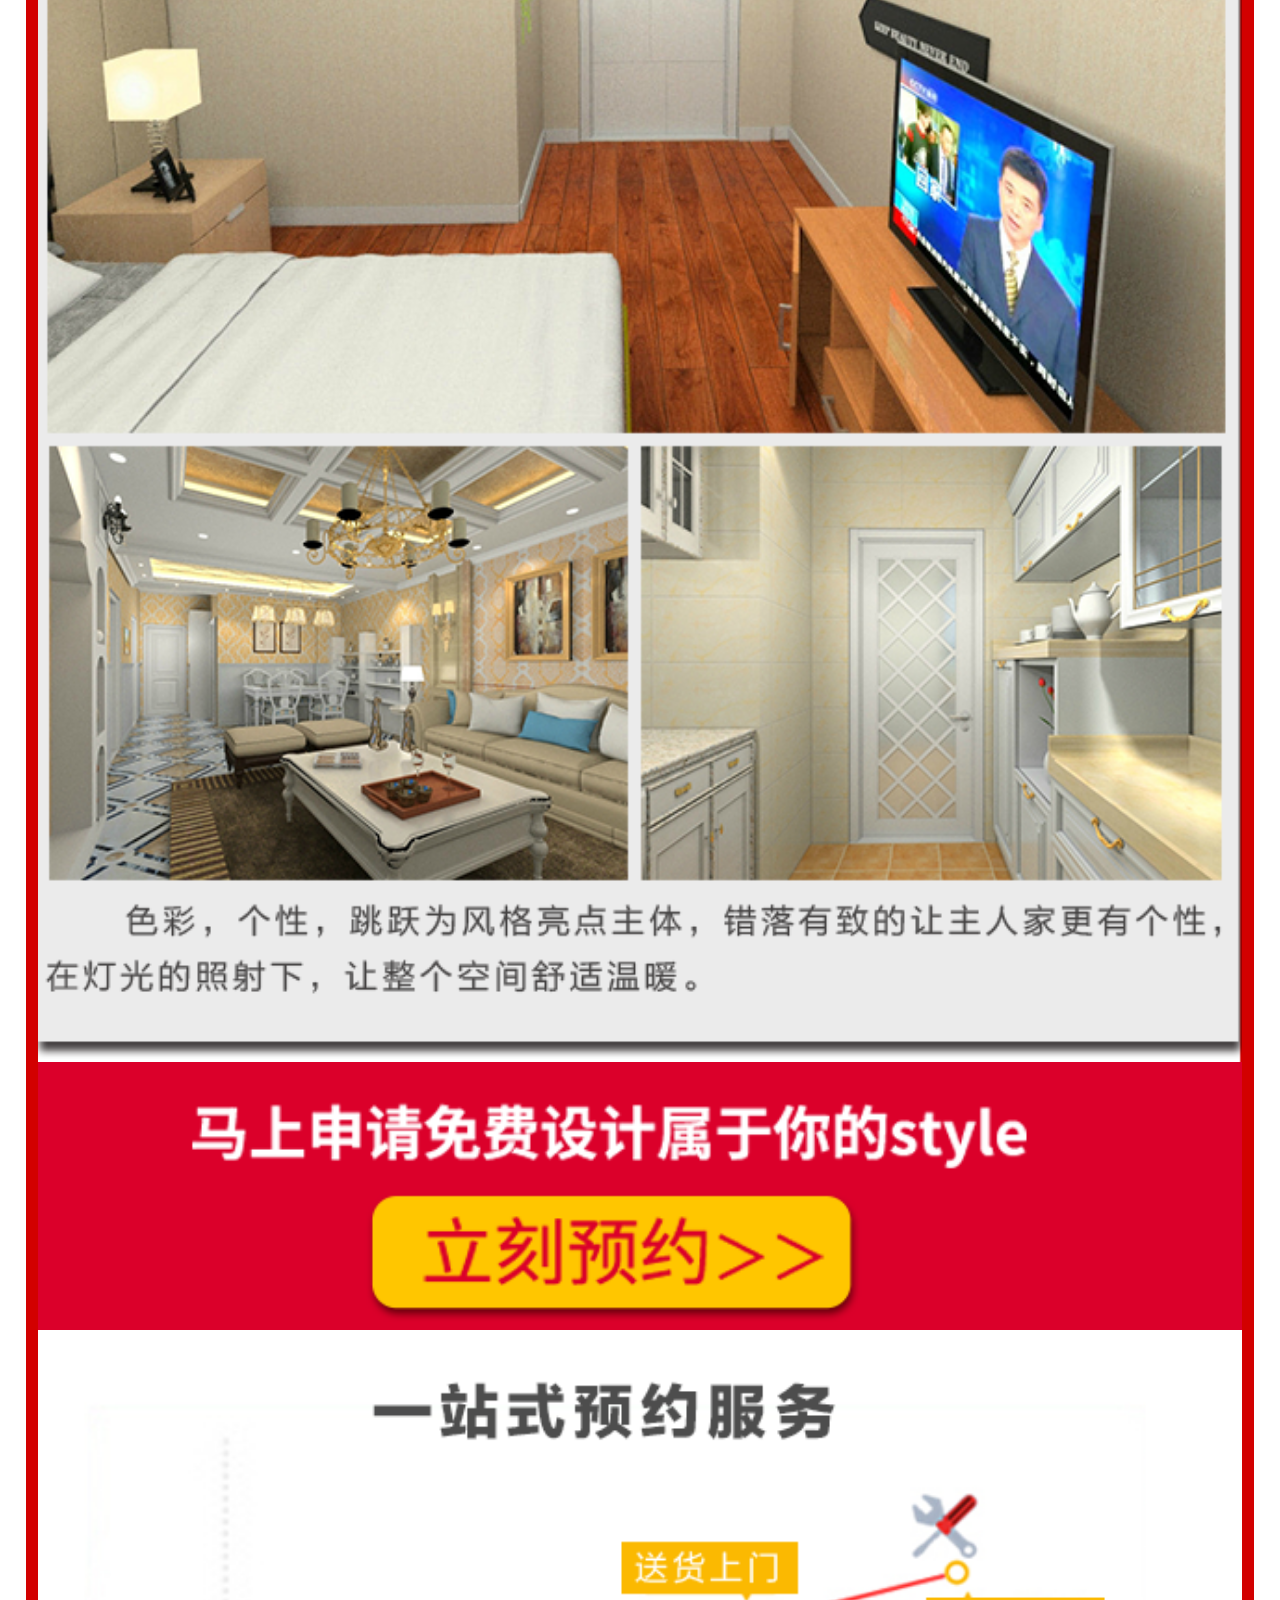
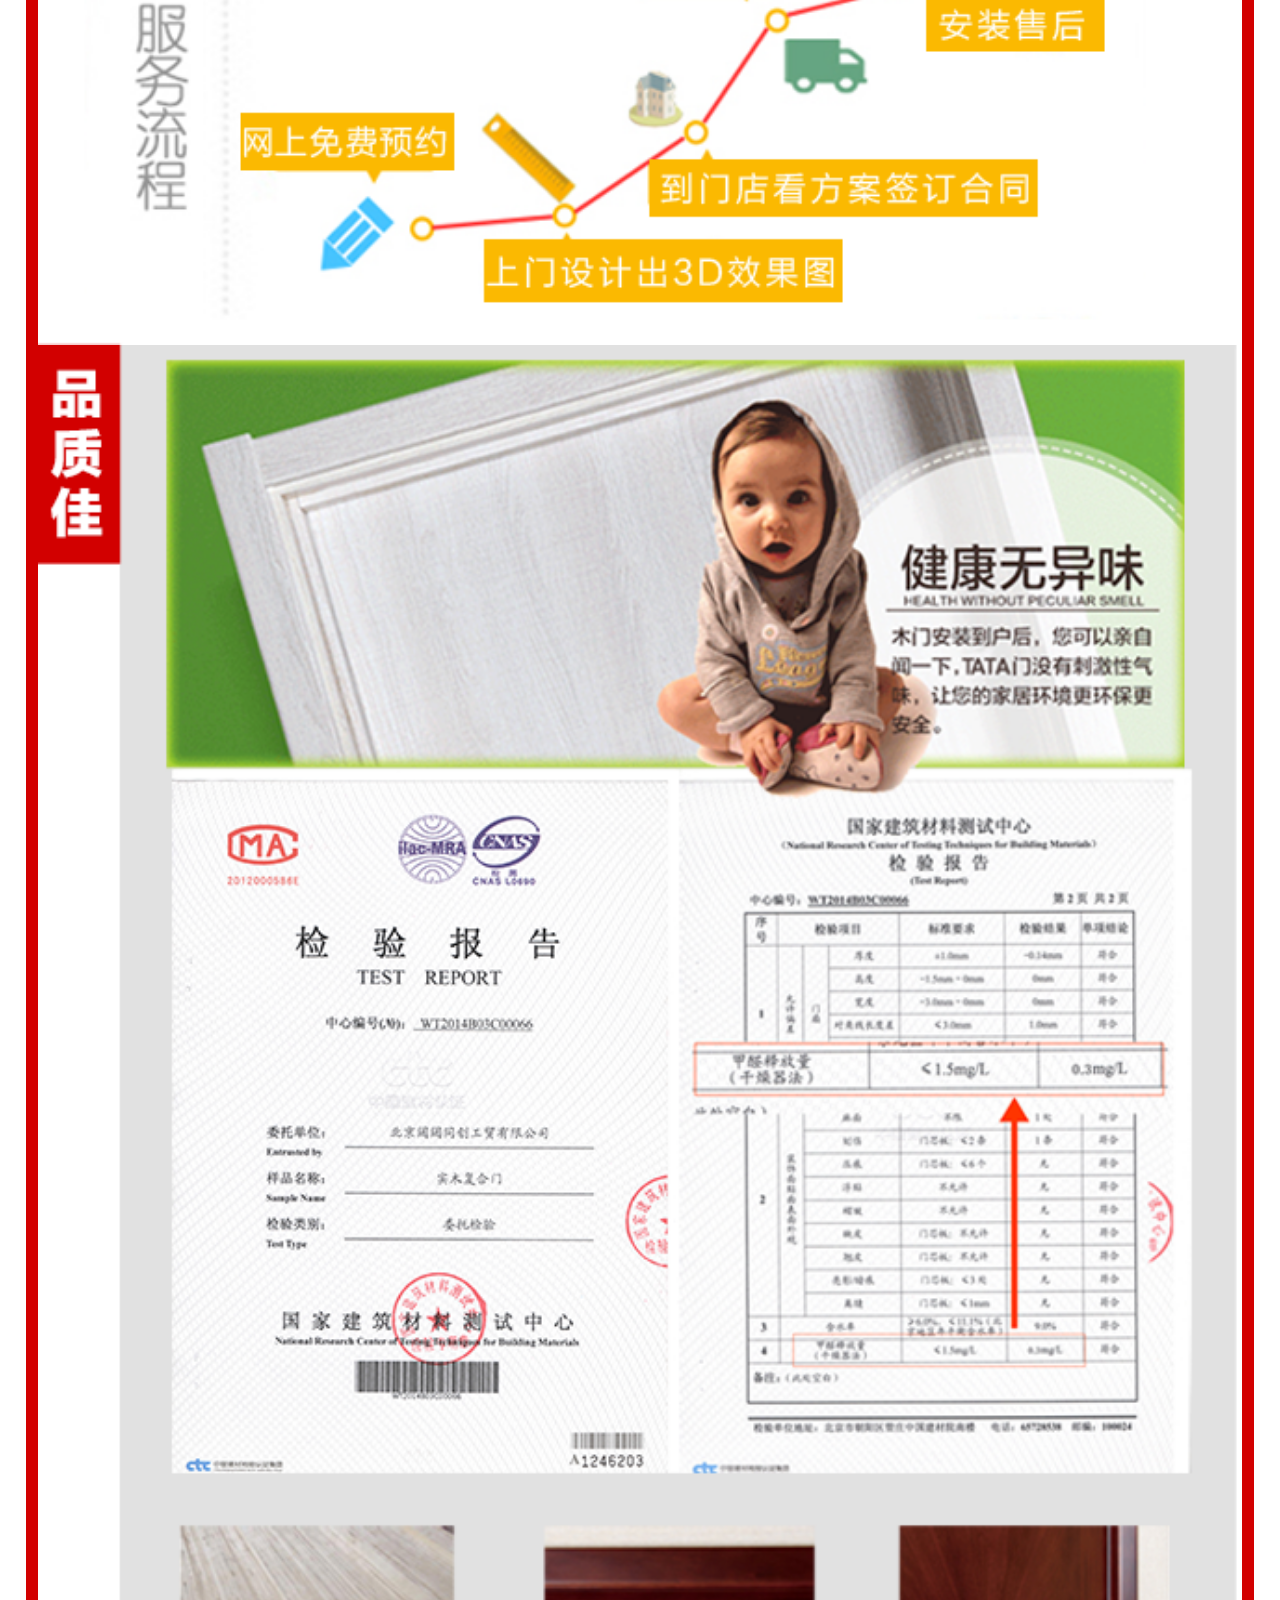
<file: index2.html>
<!DOCTYPE html>
<html>

	<head>
		<meta charset="utf-8">
		<meta name="viewport" content="width=device-width, initial-scale=1, maximum-scale=1, user-scalable=no">

		<title></title>
		<link rel="stylesheet" href="css/style.css" />
		<script type="text/javascript" src="js/jquery-1.7.2.min.js"></script>
		<script type="text/javascript" src="js/jquery.phone.myvalidate.js"></script>
	</head>

	<body>
		<a href="#" id="top"></a>
		<div class="container">
			<div class="xs3">
				<a href="http://www.tata.com.cn/">
				<img src="images/5yue_p_logo.png" class="block p_100">
				</a>
			</div>
			<div class="xs3">
					<a href="#bm"><img src="images/5yue_p_mfsj.png" class="block p_100"></a>
			</div>
			<div class="xs3">
					<a href="tel:4007070123"><img src="images/5yue_p_phone.png" class="block p_100"></a>
			</div>
		</div>
		
		
		<div class="container container_bk">
			<div class="c_box over  margin_auto">
				<img src="images/5yue_p_06.png" class=" block p_100">
			</div>
			<div class="c_box over  margin_auto">
				<img src="images/5yue_p_07.png" class=" block p_100">
			</div>
			<div class="c_box over  margin_auto  relative">
				<img src="images/5yue_p_08.png" class=" block p_100">
				<a href="http://www.tata.com.cn/index.php/product-679.html" class="cp1 block absolute"></a>
				<a href="#" class="cp2 block absolute"></a>
				<a href="#" class="cp3 block absolute"></a>
				<a href="#" class="cp4 block absolute"></a>
			</div>
			<div class="c_box over  margin_auto bm relative">
				<a href="" id="bm"></a>
				<img src="images/5yue_p_09.png" class=" block p_100">
				<div class="bmform">
					<p class="bmrs">惊呆了！已有<span class="color_red"> 232323</span> 位免费上门量尺设计</p>
					<p class="bmkh"><strong>您将是今天第<span class="color_red">3223</span>名客户</strong>
					</p>
					<div class="bmform_box over">
						<form id="register1">
							<table>
								<tr>
									<td width="30%"><strong>姓名：</strong>
									</td>
									<td width="70%">
										<input type="text" value="" class="bmform_box_text" data-check="required,username">
									</td>
								</tr>
								<tr>
									<td width="30%"><strong>手机：</strong>
									</td>
									<td width="70%">
										<input type="text" value="" class="bmform_box_text" data-check="required,tel">
									</td>
								</tr>
							</table>
						</form>
					</div>
					<img src="images/5yue_p_bm_mes.png" class="block margin_auto bm_mes_img">

					<a href="javascrip:void(0)" id="sub_btn">
						<img src="images/5yue_p_sub.png" class=" block margin_auto">
					</a>
				</div>

			</div>
			<div class="c_box over  margin_auto">
				<img src="images/5yue_p_09-08.png" class=" block p_100">
			</div>
			<div class="c_box over  margin_auto">
				<img src="images/5yue_p_10.png" class=" block p_100">
			</div>
			<div class="c_box over  margin_auto">
				<img src="images/5yue_p_11.png" class=" block p_100">
			</div>
			<div class="c_box over  margin_auto">
				<img src="images/5yue_p_12.png" class=" block p_100">
			</div>
			<div class="c_box over  margin_auto">
				<img src="images/5yue_p_13.png" class=" block p_100">
			</div>
			<div class="c_box over  margin_auto">
				<img src="images/5yue_p_14.png" class=" block p_100">
			</div>
			<div class="c_box over  margin_auto">
				<img src="images/5yue_p_15.png" class=" block p_100">
			</div>
			<div class="c_box over  margin_auto">
				<img src="images/5yue_p_18.png" class=" block p_100">
			</div>
			<div class="c_box over  margin_auto">
				<img src="images/5yue_p_19.png" class=" block p_100">
			</div>
			<div class="c_box over  margin_auto">
				<a href="#bm">
					<img src="images/5yue_p_20.png" class=" block p_100">
				</a>
			</div>
			<div class="c_box over  margin_auto">
				<img src="images/5yue_p_21.png" class=" block p_100">
			</div>
			<div class="c_box over  margin_auto">
				<img src="images/5yue_p_22.png" class=" block p_100">
			</div>
			<div class="c_box over  margin_auto">
				<img src="images/5yue_p_23.png" class=" block p_100">
			</div>
			<div class="c_box over  margin_auto">
				<img src="images/5yue_p_24.png" class=" block p_100">
			</div>
			<div class="c_box over  margin_auto">
				<img src="images/5yue_p_25.png" class=" block p_100">
			</div>
			<div class="c_box over  margin_auto">
				<img src="images/5yue_p_26.png" class=" block p_100">
			</div>
			<div class="c_box over  margin_auto">
				<img src="images/5yue_p_27.png" class=" block p_100">
			</div>
		</div>
		<div class="container">
			<a href="#top">
				<img src="images/5yue_p_28.png" class="p_100 block">
			</a>
		</div>
		<script>
			form_validate("#register1")
			$("#sub_btn").click(function() {
				$("#register1 input[type='text']").trigger('blur');
				//				if ($("#province").val() == 0) {
				//					$("#area_error").addClass("error_yellow").html("请选择城市")
				//				}
				if ($("#register1").find(".error_red").length > 0) {
					return false
				} else {
					$.ajax({
						type: "get",
						url: "http://www.baidu.com",
						success: function(data) {
							//							if (data.msg == success) {
							alert("报名成功")
								//							} else {
								//								alert("报名失败")
								//							}
						},
						error: function() {
							alert("提交出现错误")
							var number_text = $("#number_yue").html()
							$("#number_yue").html(parseInt(number_text) + 1)
						}
					});
				}
			})
		</script>

		<script type="text/javascript" charset="utf-8" src="http://lead.soperson.com/20000163/10047314.js"></script>

	</body>

</html>
</file>
<file: css/style.css>
*{ margin: 0; padding: 0; font-family: "微软雅黑" verdana;}
li {list-style: none;}
a{ text-decoration: none; }
.over{ overflow: hidden;}
.bkred{ background: #64000a;}
.color_red{ color: #B92C28;}
.error_red{ color: #B11818;}

.p_100 img{ width: 100%; display: block;}
.blank10{ height: 10px; overflow: hidden;} 
.relative{position: relative;}
.absolute{position: absolute;}
.margin_auto{ margin: auto;}
.p_100{ width: 100%;}
.block{display: block;}
.container{ width: 96%; margin: 0 auto; }
.xs3{ width: 33.3333%; float: left;}


.container_bk{background: url(../images/5yue_p_bk.png)  repeat-y center; background-size:contain;}

.c_box{ width: 98%;}

.cp1{ width: 44%; height: 44%; top: 10%; left: 5%;}
.cp2{width: 44%; height: 44%; top: 10%; left: 49%;}
.cp3{ width: 44%; height: 44%; top: 54%; left: 5%;}
.cp4{width: 44%; height: 44%; top: 54%; left: 49%;}



.bmform{ width: 100%; height: 64%; position: absolute; top: 14%; left: 0px; }
.bmrs{ font-size: 14px; text-align: center; font-weight: bold; margin-top: 1%;}
.bmkh{ font-size: 16px; text-align: center;  font-weight: bold; margin-top: 1%;}
.bmform_box{ width: 60%; height:30%;  margin:5% auto;  }
.bmform_box form{ width: 100%; height: 100%;  }
.bmform_box table{ width: 96%; height: 100%; margin:0 auto;  border-collapse: collapse;border: solid 1px #dfdfdf;background: #ffffff;}
.bmform_box table tr{ height: 50%;border: solid 1px #dfdfdf;}
.bmform_box table tr td{ text-align: center;  }
.bmform_box table tr td strong{ text-align: center; font-size: 14px;}
.bmform_box table tr td input.bmform_box_text{ background: #ffffff;  width: 90%; height: 100%;  border: none; padding-left: 4%;}
.bmform_box table input.error_red{ color: #B92C28;}
#sub_btn img{ width: 30%; margin:0 auto; }
.bm_mes_img{ width: 66%; margin:1% auto ;}
</file>
